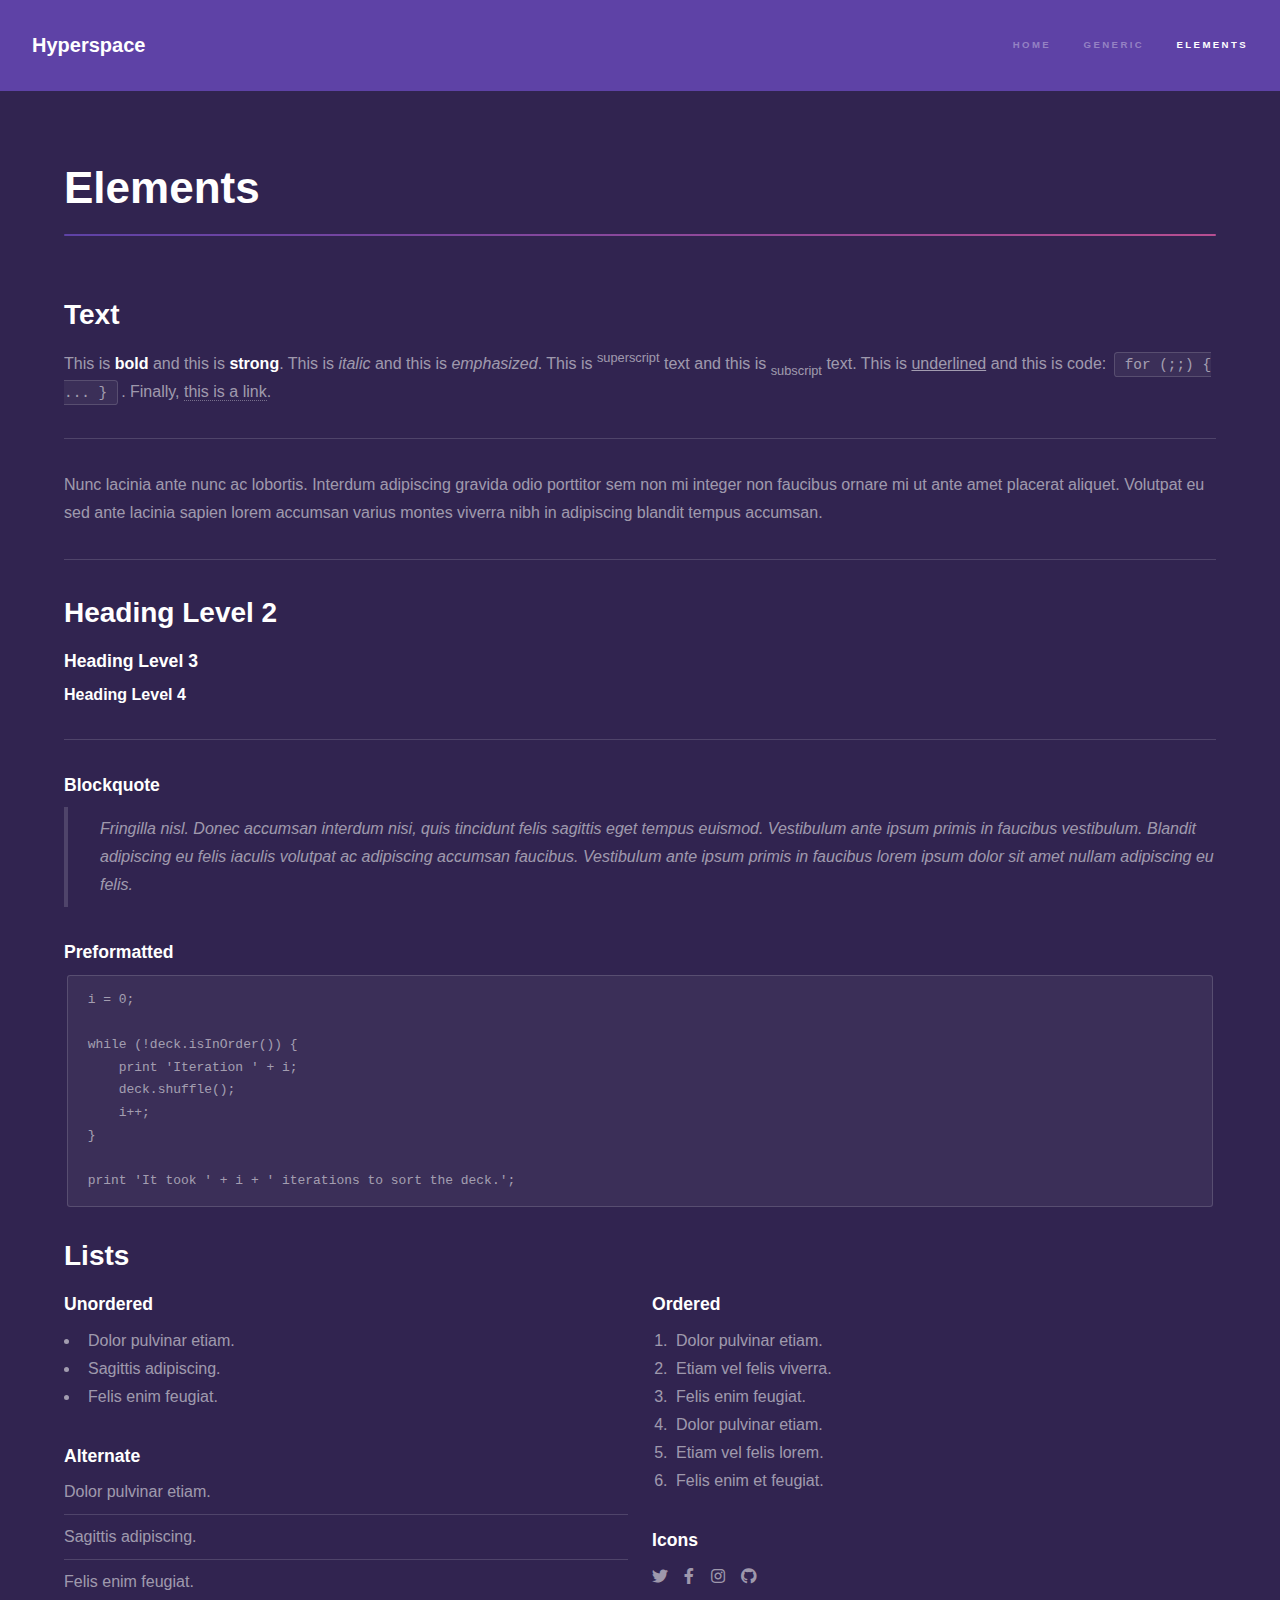
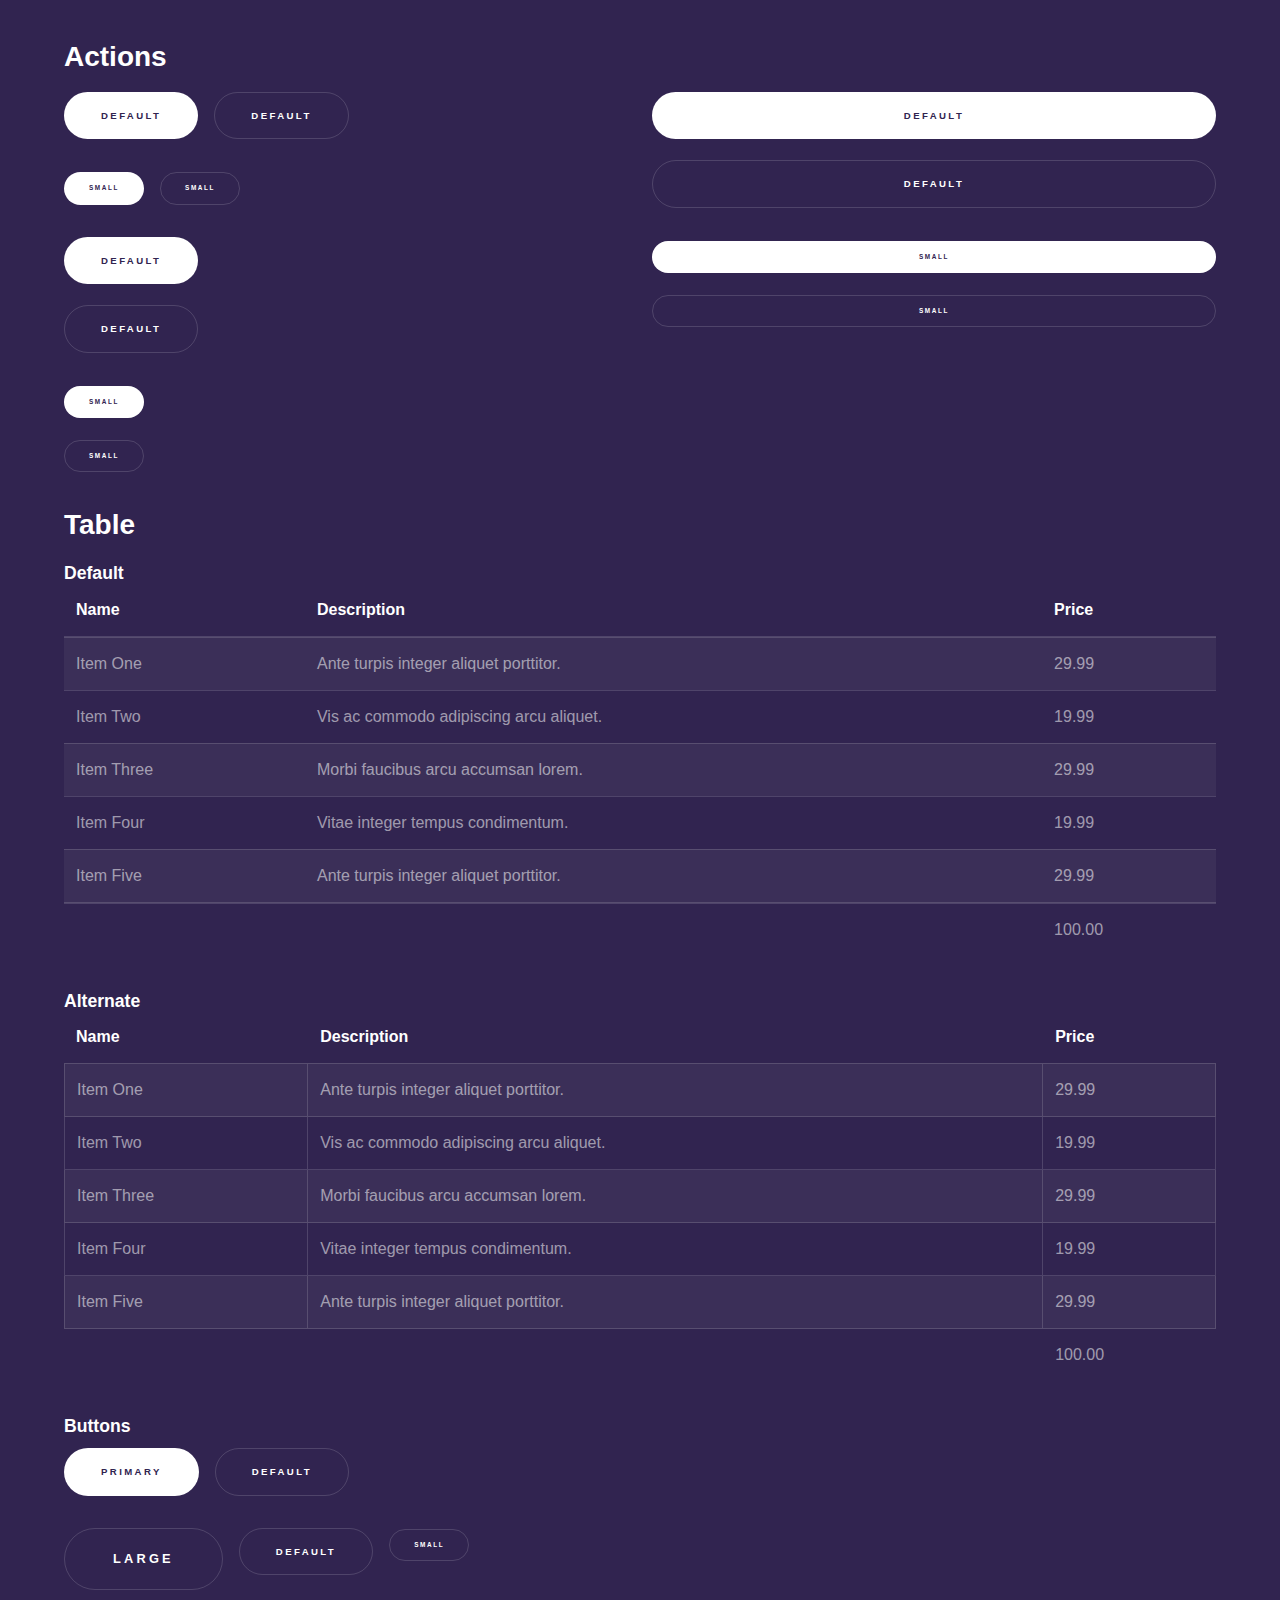
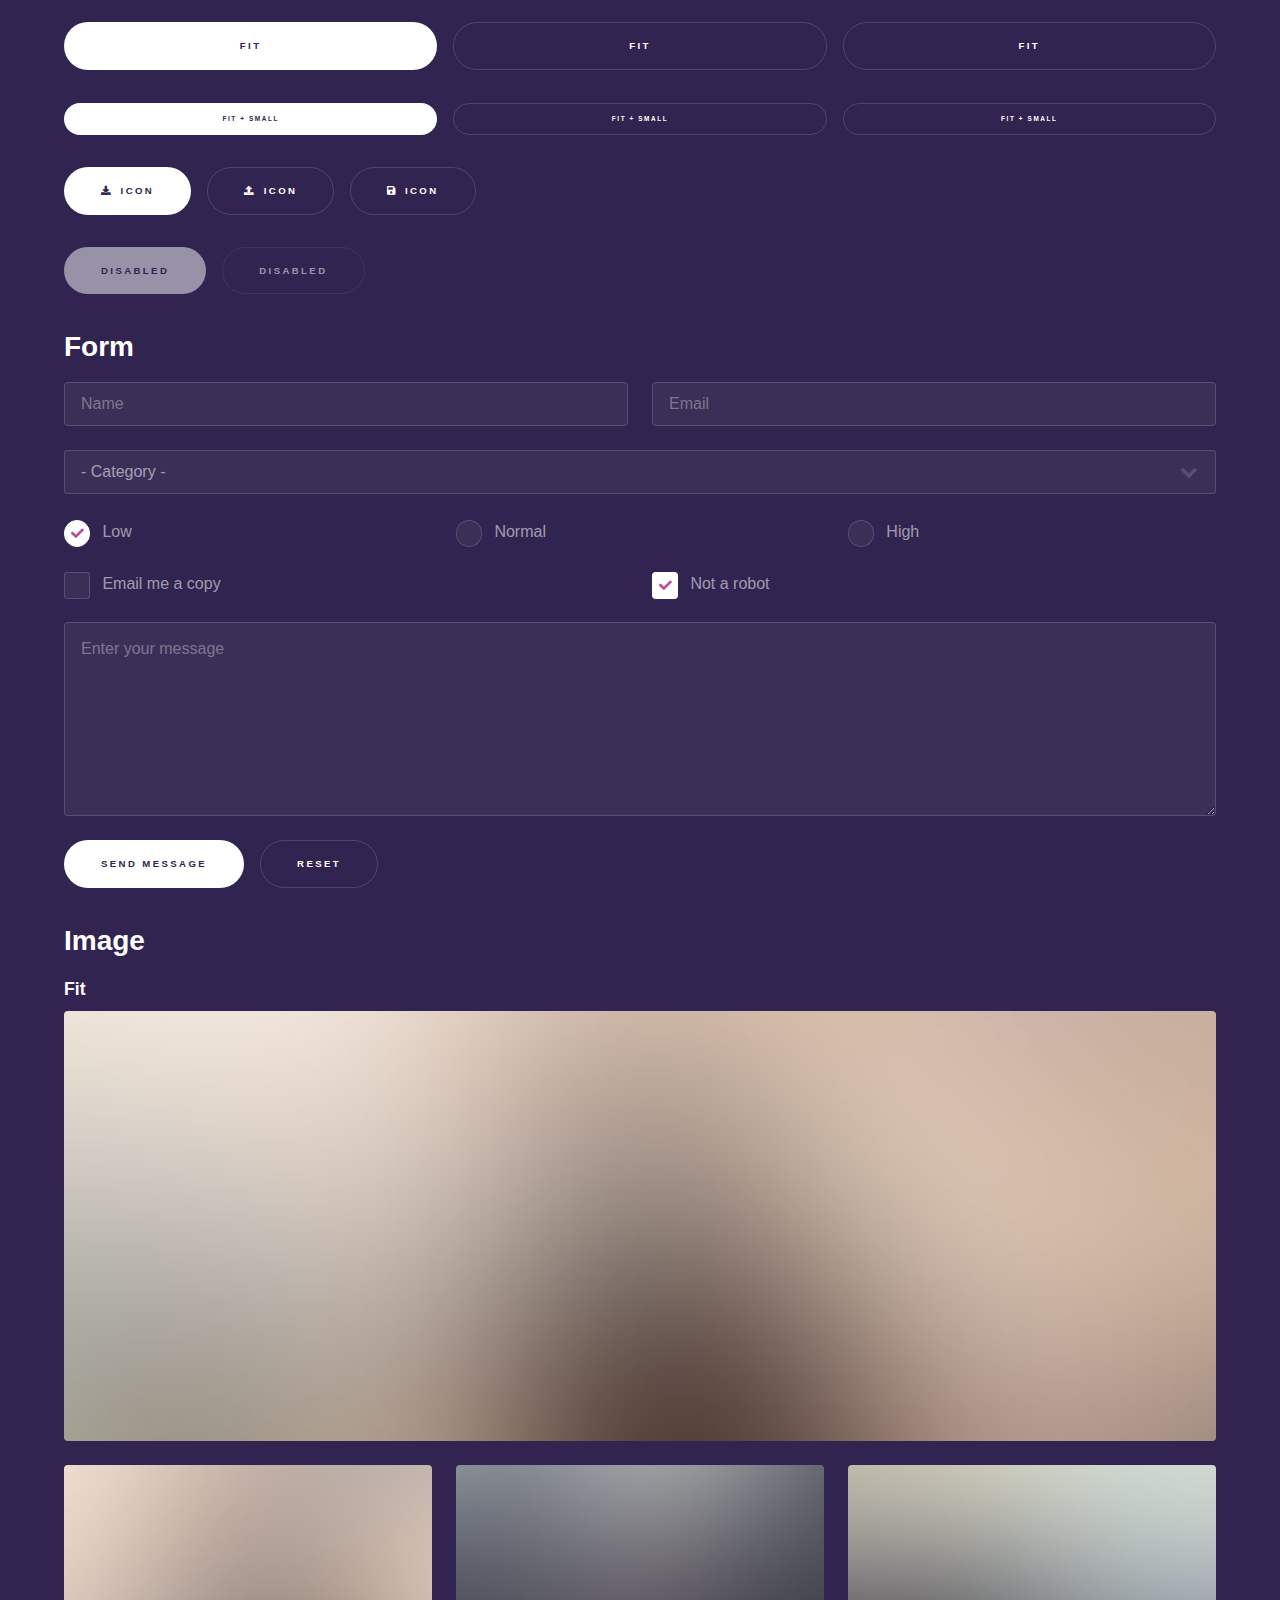
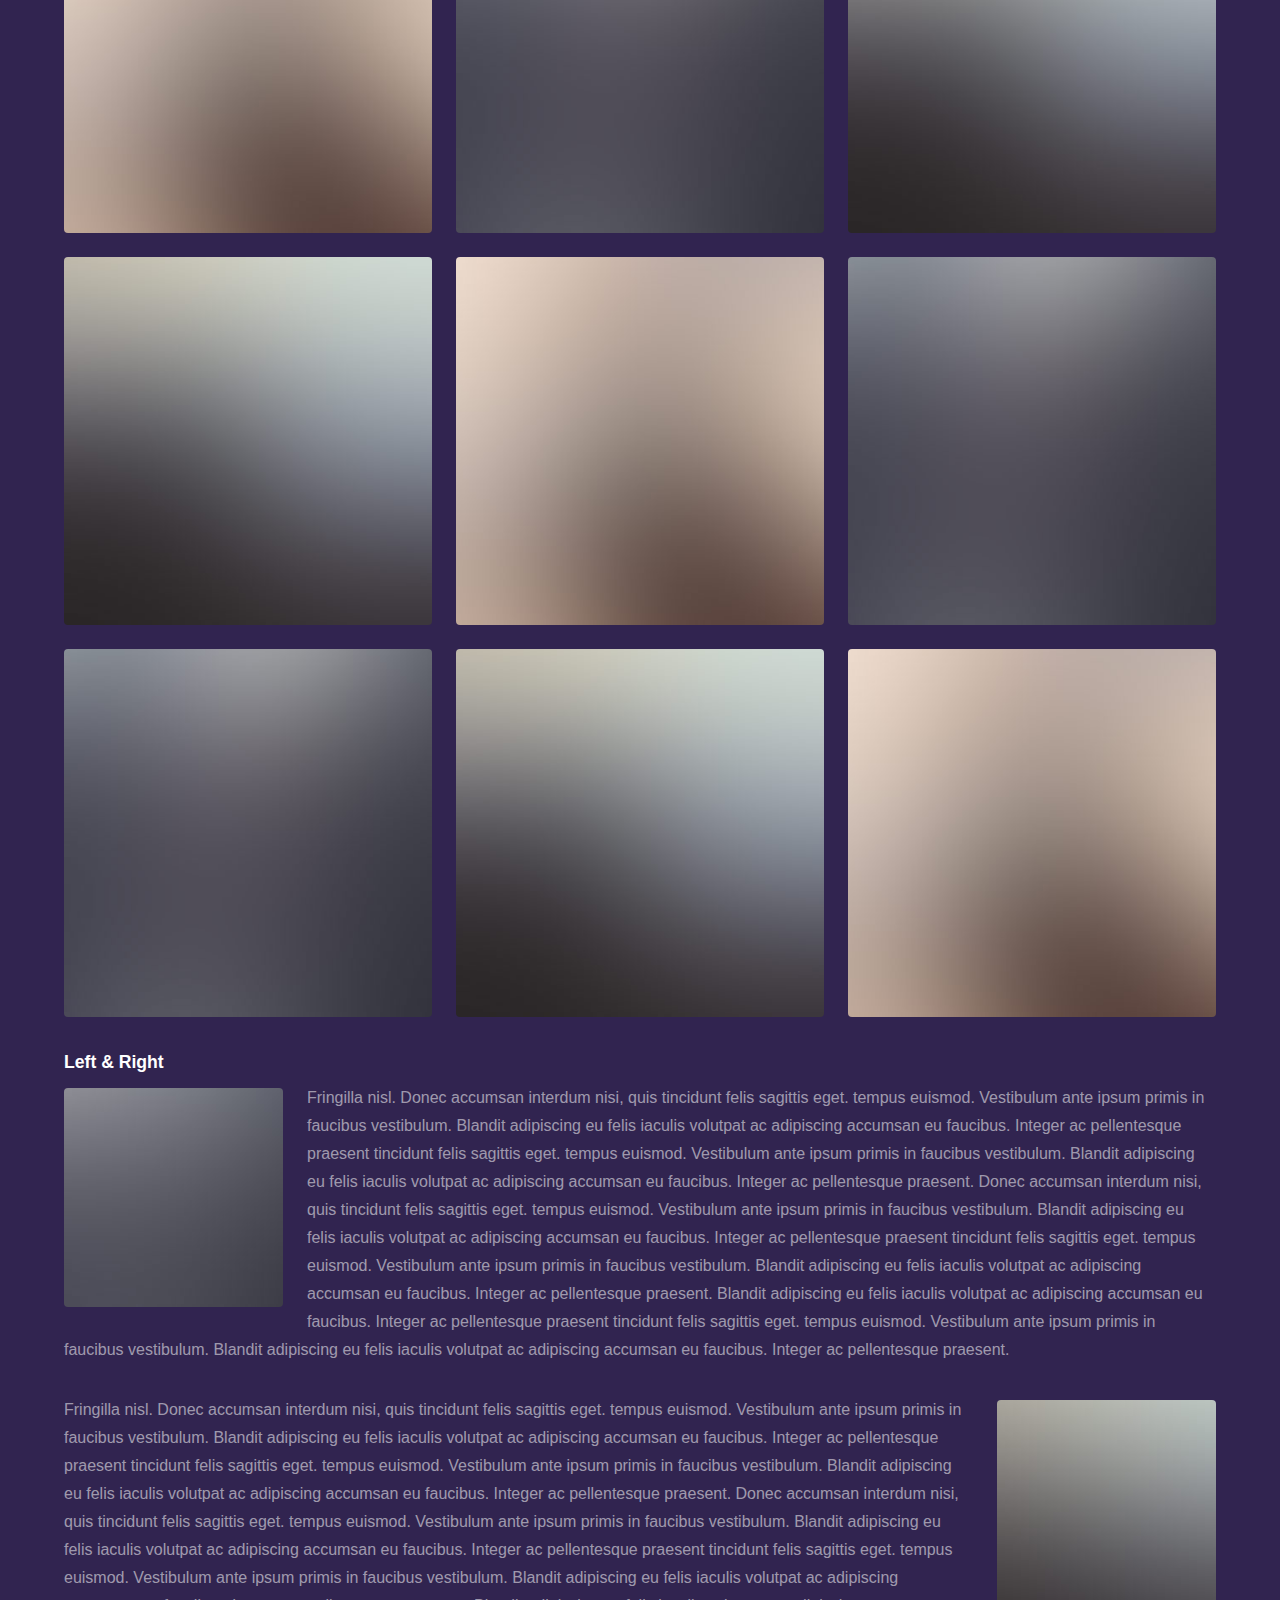
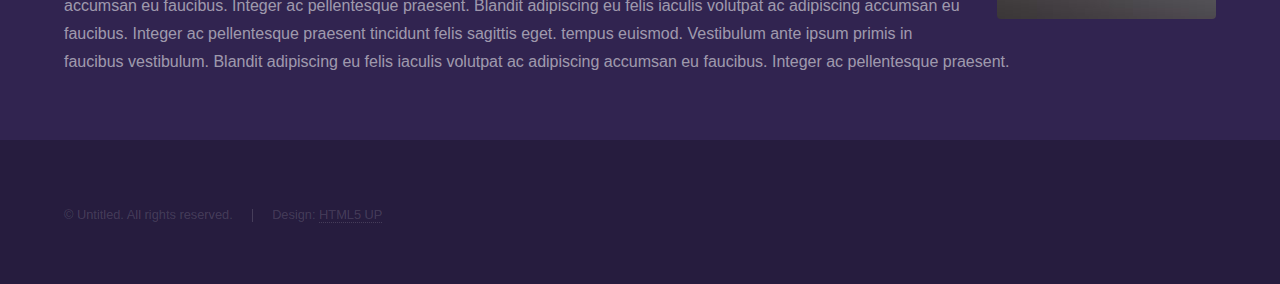
<file: elements.html>
<!DOCTYPE HTML>
<!--
	Hyperspace by HTML5 UP
	html5up.net | @ajlkn
	Free for personal and commercial use under the CCA 3.0 license (html5up.net/license)
-->
<html>
	<head>
		<title>Elements - Kevin Chen</title>
		<meta charset="utf-8" />
		<meta name="viewport" content="width=device-width, initial-scale=1, user-scalable=no" />
		<link rel="stylesheet" href="assets/css/main.css" />
		<noscript><link rel="stylesheet" href="assets/css/noscript.css" /></noscript>
	</head>
	<body class="is-preload">

		<!-- Header -->
			<header id="header">
				<a href="index.html" class="title">Hyperspace</a>
				<nav>
					<ul>
						<li><a href="index.html">Home</a></li>
						<li><a href="generic.html">Generic</a></li>
						<li><a href="elements.html"  class="active">Elements</a></li>
					</ul>
				</nav>
			</header>

		<!-- Wrapper -->
			<div id="wrapper">

				<!-- Main -->
					<section id="main" class="wrapper">
						<div class="inner">
							<h1 class="major">Elements</h1>

							<!-- Text -->
								<section>
									<h2>Text</h2>
									<p>This is <b>bold</b> and this is <strong>strong</strong>. This is <i>italic</i> and this is <em>emphasized</em>.
									This is <sup>superscript</sup> text and this is <sub>subscript</sub> text.
									This is <u>underlined</u> and this is code: <code>for (;;) { ... }</code>. Finally, <a href="#">this is a link</a>.</p>
									<hr />
									<p>Nunc lacinia ante nunc ac lobortis. Interdum adipiscing gravida odio porttitor sem non mi integer non faucibus ornare mi ut ante amet placerat aliquet. Volutpat eu sed ante lacinia sapien lorem accumsan varius montes viverra nibh in adipiscing blandit tempus accumsan.</p>
									<hr />
									<h2>Heading Level 2</h2>
									<h3>Heading Level 3</h3>
									<h4>Heading Level 4</h4>
									<hr />
									<h3>Blockquote</h3>
									<blockquote>Fringilla nisl. Donec accumsan interdum nisi, quis tincidunt felis sagittis eget tempus euismod. Vestibulum ante ipsum primis in faucibus vestibulum. Blandit adipiscing eu felis iaculis volutpat ac adipiscing accumsan faucibus. Vestibulum ante ipsum primis in faucibus lorem ipsum dolor sit amet nullam adipiscing eu felis.</blockquote>
									<h3>Preformatted</h3>
									<pre><code>i = 0;

while (!deck.isInOrder()) {
    print 'Iteration ' + i;
    deck.shuffle();
    i++;
}

print 'It took ' + i + ' iterations to sort the deck.';</code></pre>
								</section>

							<!-- Lists -->
								<section>
									<h2>Lists</h2>
									<div class="row">
										<div class="col-6 col-12-medium">
											<h3>Unordered</h3>
											<ul>
												<li>Dolor pulvinar etiam.</li>
												<li>Sagittis adipiscing.</li>
												<li>Felis enim feugiat.</li>
											</ul>
											<h3>Alternate</h3>
											<ul class="alt">
												<li>Dolor pulvinar etiam.</li>
												<li>Sagittis adipiscing.</li>
												<li>Felis enim feugiat.</li>
											</ul>
										</div>
										<div class="col-6 col-12-medium">
											<h3>Ordered</h3>
											<ol>
												<li>Dolor pulvinar etiam.</li>
												<li>Etiam vel felis viverra.</li>
												<li>Felis enim feugiat.</li>
												<li>Dolor pulvinar etiam.</li>
												<li>Etiam vel felis lorem.</li>
												<li>Felis enim et feugiat.</li>
											</ol>
											<h3>Icons</h3>
											<ul class="icons">
												<li><a href="#" class="icon brands fa-twitter"><span class="label">Twitter</span></a></li>
												<li><a href="#" class="icon brands fa-facebook-f"><span class="label">Facebook</span></a></li>
												<li><a href="#" class="icon brands fa-instagram"><span class="label">Instagram</span></a></li>
												<li><a href="#" class="icon brands fa-github"><span class="label">Github</span></a></li>
											</ul>
										</div>
									</div>
									<h2>Actions</h2>
									<div class="row">
										<div class="col-6 col-12-medium">
											<ul class="actions">
												<li><a href="#" class="button primary">Default</a></li>
												<li><a href="#" class="button">Default</a></li>
											</ul>
											<ul class="actions small">
												<li><a href="#" class="button primary small">Small</a></li>
												<li><a href="#" class="button small">Small</a></li>
											</ul>
											<ul class="actions stacked">
												<li><a href="#" class="button primary">Default</a></li>
												<li><a href="#" class="button">Default</a></li>
											</ul>
											<ul class="actions stacked">
												<li><a href="#" class="button primary small">Small</a></li>
												<li><a href="#" class="button small">Small</a></li>
											</ul>
										</div>
										<div class="col-6 col-12-medium">
											<ul class="actions stacked">
												<li><a href="#" class="button primary fit">Default</a></li>
												<li><a href="#" class="button fit">Default</a></li>
											</ul>
											<ul class="actions stacked">
												<li><a href="#" class="button primary small fit">Small</a></li>
												<li><a href="#" class="button small fit">Small</a></li>
											</ul>
										</div>
									</div>
								</section>

							<!-- Table -->
								<section>
									<h2>Table</h2>
									<h3>Default</h3>
									<div class="table-wrapper">
										<table>
											<thead>
												<tr>
													<th>Name</th>
													<th>Description</th>
													<th>Price</th>
												</tr>
											</thead>
											<tbody>
												<tr>
													<td>Item One</td>
													<td>Ante turpis integer aliquet porttitor.</td>
													<td>29.99</td>
												</tr>
												<tr>
													<td>Item Two</td>
													<td>Vis ac commodo adipiscing arcu aliquet.</td>
													<td>19.99</td>
												</tr>
												<tr>
													<td>Item Three</td>
													<td> Morbi faucibus arcu accumsan lorem.</td>
													<td>29.99</td>
												</tr>
												<tr>
													<td>Item Four</td>
													<td>Vitae integer tempus condimentum.</td>
													<td>19.99</td>
												</tr>
												<tr>
													<td>Item Five</td>
													<td>Ante turpis integer aliquet porttitor.</td>
													<td>29.99</td>
												</tr>
											</tbody>
											<tfoot>
												<tr>
													<td colspan="2"></td>
													<td>100.00</td>
												</tr>
											</tfoot>
										</table>
									</div>

									<h3>Alternate</h3>
									<div class="table-wrapper">
										<table class="alt">
											<thead>
												<tr>
													<th>Name</th>
													<th>Description</th>
													<th>Price</th>
												</tr>
											</thead>
											<tbody>
												<tr>
													<td>Item One</td>
													<td>Ante turpis integer aliquet porttitor.</td>
													<td>29.99</td>
												</tr>
												<tr>
													<td>Item Two</td>
													<td>Vis ac commodo adipiscing arcu aliquet.</td>
													<td>19.99</td>
												</tr>
												<tr>
													<td>Item Three</td>
													<td> Morbi faucibus arcu accumsan lorem.</td>
													<td>29.99</td>
												</tr>
												<tr>
													<td>Item Four</td>
													<td>Vitae integer tempus condimentum.</td>
													<td>19.99</td>
												</tr>
												<tr>
													<td>Item Five</td>
													<td>Ante turpis integer aliquet porttitor.</td>
													<td>29.99</td>
												</tr>
											</tbody>
											<tfoot>
												<tr>
													<td colspan="2"></td>
													<td>100.00</td>
												</tr>
											</tfoot>
										</table>
									</div>
								</section>

							<!-- Buttons -->
								<section>
									<h3>Buttons</h3>
									<ul class="actions">
										<li><a href="#" class="button primary">Primary</a></li>
										<li><a href="#" class="button">Default</a></li>
									</ul>
									<ul class="actions">
										<li><a href="#" class="button large">Large</a></li>
										<li><a href="#" class="button">Default</a></li>
										<li><a href="#" class="button small">Small</a></li>
									</ul>
									<ul class="actions fit">
										<li><a href="#" class="button primary fit">Fit</a></li>
										<li><a href="#" class="button fit">Fit</a></li>
										<li><a href="#" class="button fit">Fit</a></li>
									</ul>
									<ul class="actions fit small">
										<li><a href="#" class="button primary fit small">Fit + Small</a></li>
										<li><a href="#" class="button fit small">Fit + Small</a></li>
										<li><a href="#" class="button fit small">Fit + Small</a></li>
									</ul>
									<ul class="actions">
										<li><a href="#" class="button primary icon solid fa-download">Icon</a></li>
										<li><a href="#" class="button icon solid fa-upload">Icon</a></li>
										<li><a href="#" class="button icon solid fa-save">Icon</a></li>
									</ul>
									<ul class="actions">
										<li><span class="button primary disabled">Disabled</span></li>
										<li><span class="button disabled">Disabled</span></li>
									</ul>
								</section>

							<!-- Form -->
								<section>
									<h2>Form</h2>
									<form method="post" action="#">
										<div class="row gtr-uniform">
											<div class="col-6 col-12-xsmall">
												<input type="text" name="demo-name" id="demo-name" value="" placeholder="Name" />
											</div>
											<div class="col-6 col-12-xsmall">
												<input type="email" name="demo-email" id="demo-email" value="" placeholder="Email" />
											</div>
											<div class="col-12">
												<select name="demo-category" id="demo-category">
													<option value="">- Category -</option>
													<option value="1">Manufacturing</option>
													<option value="1">Shipping</option>
													<option value="1">Administration</option>
													<option value="1">Human Resources</option>
												</select>
											</div>
											<div class="col-4 col-12-small">
												<input type="radio" id="demo-priority-low" name="demo-priority" checked>
												<label for="demo-priority-low">Low</label>
											</div>
											<div class="col-4 col-12-small">
												<input type="radio" id="demo-priority-normal" name="demo-priority">
												<label for="demo-priority-normal">Normal</label>
											</div>
											<div class="col-4 col-12-small">
												<input type="radio" id="demo-priority-high" name="demo-priority">
												<label for="demo-priority-high">High</label>
											</div>
											<div class="col-6 col-12-small">
												<input type="checkbox" id="demo-copy" name="demo-copy">
												<label for="demo-copy">Email me a copy</label>
											</div>
											<div class="col-6 col-12-small">
												<input type="checkbox" id="demo-human" name="demo-human" checked>
												<label for="demo-human">Not a robot</label>
											</div>
											<div class="col-12">
												<textarea name="demo-message" id="demo-message" placeholder="Enter your message" rows="6"></textarea>
											</div>
											<div class="col-12">
												<ul class="actions">
													<li><input type="submit" value="Send Message" class="primary" /></li>
													<li><input type="reset" value="Reset" /></li>
												</ul>
											</div>
										</div>
									</form>
								</section>

							<!-- Image -->
								<section>
									<h2>Image</h2>
									<h3>Fit</h3>
									<div class="box alt">
										<div class="row gtr-uniform">
											<div class="col-12"><span class="image fit"><img src="images/pic04.jpg" alt="" /></span></div>
											<div class="col-4"><span class="image fit"><img src="images/pic01.jpg" alt="" /></span></div>
											<div class="col-4"><span class="image fit"><img src="images/pic02.jpg" alt="" /></span></div>
											<div class="col-4"><span class="image fit"><img src="images/pic03.jpg" alt="" /></span></div>
											<div class="col-4"><span class="image fit"><img src="images/pic03.jpg" alt="" /></span></div>
											<div class="col-4"><span class="image fit"><img src="images/pic01.jpg" alt="" /></span></div>
											<div class="col-4"><span class="image fit"><img src="images/pic02.jpg" alt="" /></span></div>
											<div class="col-4"><span class="image fit"><img src="images/pic02.jpg" alt="" /></span></div>
											<div class="col-4"><span class="image fit"><img src="images/pic03.jpg" alt="" /></span></div>
											<div class="col-4"><span class="image fit"><img src="images/pic01.jpg" alt="" /></span></div>
										</div>
									</div>
									<h3>Left &amp; Right</h3>
									<p><span class="image left"><img src="images/pic05.jpg" alt="" /></span>Fringilla nisl. Donec accumsan interdum nisi, quis tincidunt felis sagittis eget. tempus euismod. Vestibulum ante ipsum primis in faucibus vestibulum. Blandit adipiscing eu felis iaculis volutpat ac adipiscing accumsan eu faucibus. Integer ac pellentesque praesent tincidunt felis sagittis eget. tempus euismod. Vestibulum ante ipsum primis in faucibus vestibulum. Blandit adipiscing eu felis iaculis volutpat ac adipiscing accumsan eu faucibus. Integer ac pellentesque praesent. Donec accumsan interdum nisi, quis tincidunt felis sagittis eget. tempus euismod. Vestibulum ante ipsum primis in faucibus vestibulum. Blandit adipiscing eu felis iaculis volutpat ac adipiscing accumsan eu faucibus. Integer ac pellentesque praesent tincidunt felis sagittis eget. tempus euismod. Vestibulum ante ipsum primis in faucibus vestibulum. Blandit adipiscing eu felis iaculis volutpat ac adipiscing accumsan eu faucibus. Integer ac pellentesque praesent. Blandit adipiscing eu felis iaculis volutpat ac adipiscing accumsan eu faucibus. Integer ac pellentesque praesent tincidunt felis sagittis eget. tempus euismod. Vestibulum ante ipsum primis in faucibus vestibulum. Blandit adipiscing eu felis iaculis volutpat ac adipiscing accumsan eu faucibus. Integer ac pellentesque praesent.</p>
									<p><span class="image right"><img src="images/pic06.jpg" alt="" /></span>Fringilla nisl. Donec accumsan interdum nisi, quis tincidunt felis sagittis eget. tempus euismod. Vestibulum ante ipsum primis in faucibus vestibulum. Blandit adipiscing eu felis iaculis volutpat ac adipiscing accumsan eu faucibus. Integer ac pellentesque praesent tincidunt felis sagittis eget. tempus euismod. Vestibulum ante ipsum primis in faucibus vestibulum. Blandit adipiscing eu felis iaculis volutpat ac adipiscing accumsan eu faucibus. Integer ac pellentesque praesent. Donec accumsan interdum nisi, quis tincidunt felis sagittis eget. tempus euismod. Vestibulum ante ipsum primis in faucibus vestibulum. Blandit adipiscing eu felis iaculis volutpat ac adipiscing accumsan eu faucibus. Integer ac pellentesque praesent tincidunt felis sagittis eget. tempus euismod. Vestibulum ante ipsum primis in faucibus vestibulum. Blandit adipiscing eu felis iaculis volutpat ac adipiscing accumsan eu faucibus. Integer ac pellentesque praesent. Blandit adipiscing eu felis iaculis volutpat ac adipiscing accumsan eu faucibus. Integer ac pellentesque praesent tincidunt felis sagittis eget. tempus euismod. Vestibulum ante ipsum primis in faucibus vestibulum. Blandit adipiscing eu felis iaculis volutpat ac adipiscing accumsan eu faucibus. Integer ac pellentesque praesent.</p>
								</section>

						</div>
					</section>

			</div>

		<!-- Footer -->
			<footer id="footer" class="wrapper alt">
				<div class="inner">
					<ul class="menu">
						<li>&copy; Untitled. All rights reserved.</li><li>Design: <a href="http://html5up.net">HTML5 UP</a></li>
					</ul>
				</div>
			</footer>

		<!-- Scripts -->
			<script src="assets/js/jquery.min.js"></script>
			<script src="assets/js/jquery.scrollex.min.js"></script>
			<script src="assets/js/jquery.scrolly.min.js"></script>
			<script src="assets/js/browser.min.js"></script>
			<script src="assets/js/breakpoints.min.js"></script>
			<script src="assets/js/util.js"></script>
			<script src="assets/js/main.js"></script>

	</body>
</html>
</file>
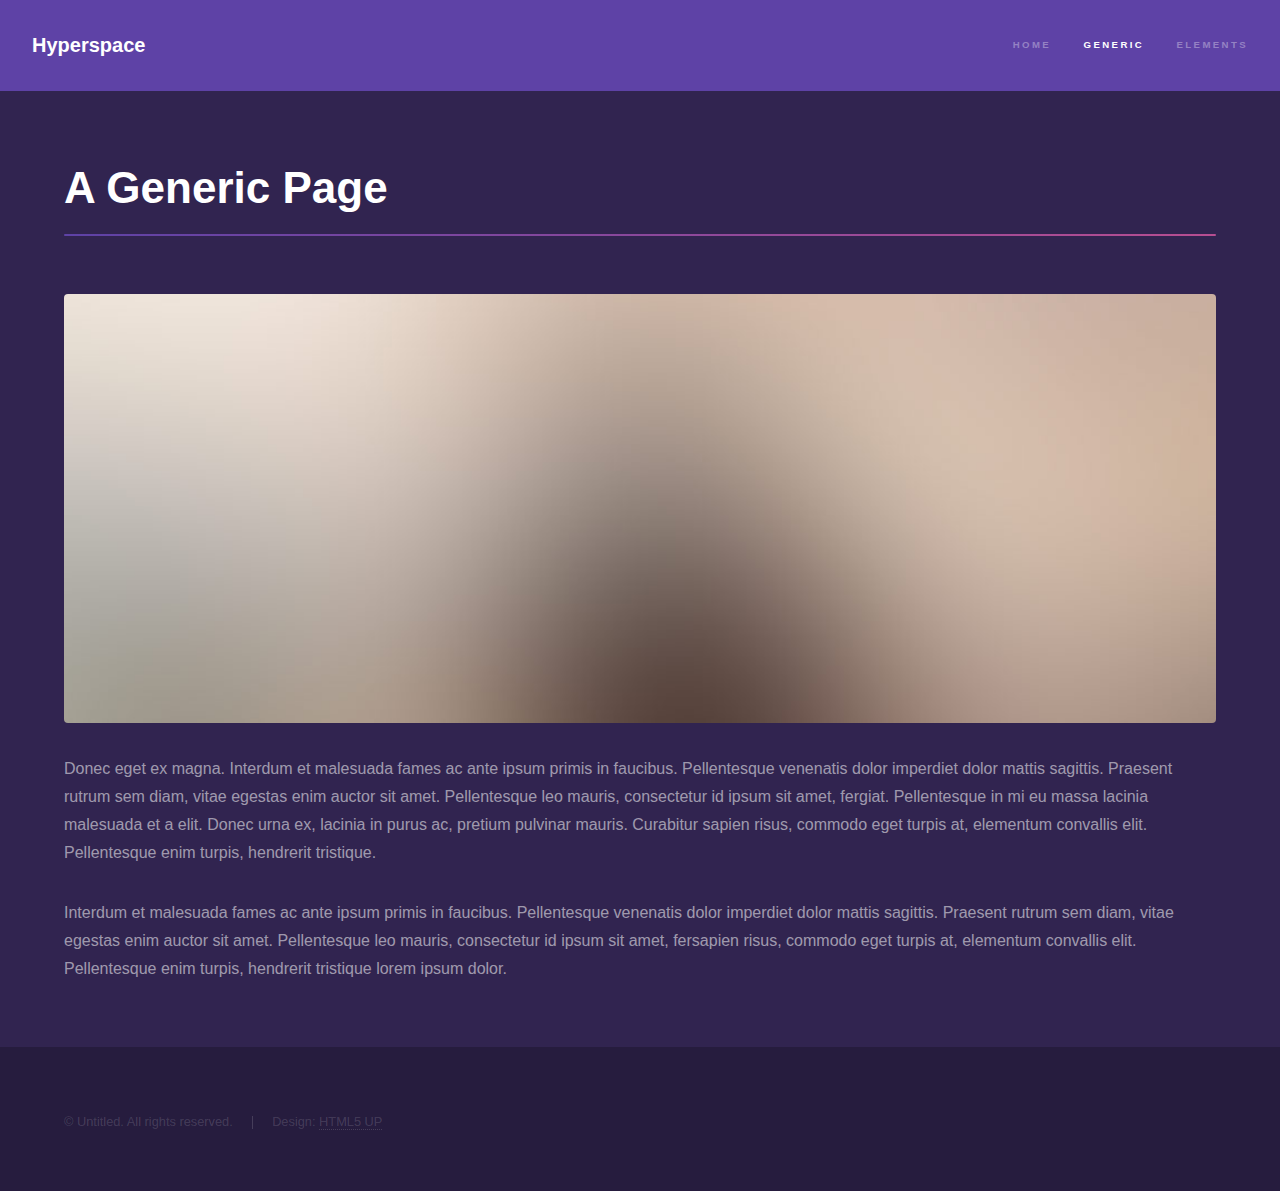
<file: generic.html>
<!DOCTYPE HTML>
<!--
	Hyperspace by HTML5 UP
	html5up.net | @ajlkn
	Free for personal and commercial use under the CCA 3.0 license (html5up.net/license)
-->
<html>
	<head>
		<title>Generic - Kevin Chen</title>
		<meta charset="utf-8" />
		<meta name="viewport" content="width=device-width, initial-scale=1, user-scalable=no" />
		<link rel="stylesheet" href="assets/css/main.css" />
		<noscript><link rel="stylesheet" href="assets/css/noscript.css" /></noscript>
	</head>
	<body class="is-preload">

		<!-- Header -->
			<header id="header">
				<a href="index.html" class="title">Hyperspace</a>
				<nav>
					<ul>
						<li><a href="index.html">Home</a></li>
						<li><a href="generic.html" class="active">Generic</a></li>
						<li><a href="elements.html">Elements</a></li>
					</ul>
				</nav>
			</header>

		<!-- Wrapper -->
			<div id="wrapper">

				<!-- Main -->
					<section id="main" class="wrapper">
						<div class="inner">
							<h1 class="major">A Generic Page</h1>
							<span class="image fit"><img src="images/pic04.jpg" alt="" /></span>
							<p>Donec eget ex magna. Interdum et malesuada fames ac ante ipsum primis in faucibus. Pellentesque venenatis dolor imperdiet dolor mattis sagittis. Praesent rutrum sem diam, vitae egestas enim auctor sit amet. Pellentesque leo mauris, consectetur id ipsum sit amet, fergiat. Pellentesque in mi eu massa lacinia malesuada et a elit. Donec urna ex, lacinia in purus ac, pretium pulvinar mauris. Curabitur sapien risus, commodo eget turpis at, elementum convallis elit. Pellentesque enim turpis, hendrerit tristique.</p>
							<p>Interdum et malesuada fames ac ante ipsum primis in faucibus. Pellentesque venenatis dolor imperdiet dolor mattis sagittis. Praesent rutrum sem diam, vitae egestas enim auctor sit amet. Pellentesque leo mauris, consectetur id ipsum sit amet, fersapien risus, commodo eget turpis at, elementum convallis elit. Pellentesque enim turpis, hendrerit tristique lorem ipsum dolor.</p>
						</div>
					</section>

			</div>

		<!-- Footer -->
			<footer id="footer" class="wrapper alt">
				<div class="inner">
					<ul class="menu">
						<li>&copy; Untitled. All rights reserved.</li><li>Design: <a href="http://html5up.net">HTML5 UP</a></li>
					</ul>
				</div>
			</footer>

		<!-- Scripts -->
			<script src="assets/js/jquery.min.js"></script>
			<script src="assets/js/jquery.scrollex.min.js"></script>
			<script src="assets/js/jquery.scrolly.min.js"></script>
			<script src="assets/js/browser.min.js"></script>
			<script src="assets/js/breakpoints.min.js"></script>
			<script src="assets/js/util.js"></script>
			<script src="assets/js/main.js"></script>

	</body>
</html>
</file>
<file: assets/css/noscript.css>
/*
	Hyperspace by HTML5 UP
	html5up.net | @ajlkn
	Free for personal and commercial use under the CCA 3.0 license (html5up.net/license)
*/

/* Spotlights */

	.spotlights > section > .image:before {
		opacity: 0 !important;
	}

	.spotlights > section > .content > .inner {
		-moz-transform: none !important;
		-webkit-transform: none !important;
		-ms-transform: none !important;
		transform: none !important;
		opacity: 1 !important;
	}

/* Wrapper */

	.wrapper > .inner {
		opacity: 1 !important;
		-moz-transform: none !important;
		-webkit-transform: none !important;
		-ms-transform: none !important;
		transform: none !important;
	}

/* Sidebar */

	#sidebar > .inner {
		opacity: 1 !important;
	}

	#sidebar nav > ul > li {
		-moz-transform: none !important;
		-webkit-transform: none !important;
		-ms-transform: none !important;
		transform: none !important;
		opacity: 1 !important;
	}
</file>
<file: assets/css/main.css>
@import url(fontawesome-all.min.css);

/*
	Hyperspace by HTML5 UP
	html5up.net | @ajlkn
	Free for personal and commercial use under the CCA 3.0 license (html5up.net/license)
*/

html, body, div, span, applet, object,
iframe, h1, h2, h3, h4, h5, h6, p, blockquote,
pre, a, abbr, acronym, address, big, cite,
code, del, dfn, em, img, ins, kbd, q, s, samp,
small, strike, strong, sub, sup, tt, var, b,
u, i, center, dl, dt, dd, ol, ul, li, fieldset,
form, label, legend, table, caption, tbody,
tfoot, thead, tr, th, td, article, aside,
canvas, details, embed, figure, figcaption,
footer, header, hgroup, menu, nav, output, ruby,
section, summary, time, mark, audio, video {
	margin: 0;
	padding: 0;
	border: 0;
	font-size: 100%;
	font: inherit;
	vertical-align: baseline;}

article, aside, details, figcaption, figure,
footer, header, hgroup, menu, nav, section {
	display: block;}

body {
	line-height: 1;
}

ol, ul {
	list-style: none;
}

blockquote, q {
	quotes: none;
}

	blockquote:before, blockquote:after, q:before, q:after {
		content: '';
		content: none;
	}

table {
	border-collapse: collapse;
	border-spacing: 0;
}

body {
	-webkit-text-size-adjust: none;
}

mark {
	background-color: transparent;
	color: inherit;
}

input::-moz-focus-inner {
	border: 0;
	padding: 0;
}

input, select, textarea {
	-moz-appearance: none;
	-webkit-appearance: none;
	-ms-appearance: none;
	appearance: none;
}

/* Basic */

	@-ms-viewport {
		width: device-width;
	}

	body {
		-ms-overflow-style: scrollbar;
	}

	@media screen and (max-width: 480px) {

		html, body {
			min-width: 320px;
		}

	}

	html {
		box-sizing: border-box;
	}

	*, *:before, *:after {
		box-sizing: inherit;
	}

	body {
		background: #312450;
	}

		body.is-preload *, body.is-preload *:before, body.is-preload *:after {
			-moz-animation: none !important;
			-webkit-animation: none !important;
			-ms-animation: none !important;
			animation: none !important;
			-moz-transition: none !important;
			-webkit-transition: none !important;
			-ms-transition: none !important;
			transition: none !important;
		}

/* Type */

	body, input, select, textarea {
		color: rgba(255, 255, 255, 0.55);
		font-family: Arial, Helvetica, sans-serif;
		font-size: 16.5pt;
		font-weight: normal;
		line-height: 1.75;
	}

		@media screen and (max-width: 1680px) {

			body, input, select, textarea {
				font-size: 13pt;
			}

		}

		@media screen and (max-width: 1280px) {

			body, input, select, textarea {
				font-size: 12pt;
			}

		}

		@media screen and (max-width: 360px) {

			body, input, select, textarea {
				font-size: 11pt;
			}

		}

	a {
		-moz-transition: color 0.2s ease, border-bottom-color 0.2s ease;
		-webkit-transition: color 0.2s ease, border-bottom-color 0.2s ease;
		-ms-transition: color 0.2s ease, border-bottom-color 0.2s ease;
		transition: color 0.2s ease, border-bottom-color 0.2s ease;
		border-bottom: dotted 1px rgba(255, 255, 255, 0.35);
		color: inherit;
		text-decoration: none;
	}

		a:hover {
			border-bottom-color: transparent;
			color: #ffffff;
		}

	strong, b {
		color: #ffffff;
		font-weight: bold;
	}

	em, i {
		font-style: italic;
	}

	p {
		margin: 0 0 2em 0;
	}

	h1, h2, h3, h4, h5, h6 {
		color: #ffffff;
		font-weight: bold;
		line-height: 1.5;
		margin: 0 0 0.5em 0;
	}

		h1 a, h2 a, h3 a, h4 a, h5 a, h6 a {
			color: inherit;
			text-decoration: none;
		}

	h1 {
		font-size: 2.75em;
	}

		h1.major {
			margin: 0 0 1.3em 0;
			position: relative;
			padding-bottom: 0.35em;
		}

			h1.major:after {
				background-image: -moz-linear-gradient(to right, #5e42a6, #b74e91);
				background-image: -webkit-linear-gradient(to right, #5e42a6, #b74e91);
				background-image: -ms-linear-gradient(to right, #5e42a6, #b74e91);
				background-image: linear-gradient(to right, #5e42a6, #b74e91);
				-moz-transition: max-width 0.2s ease;
				-webkit-transition: max-width 0.2s ease;
				-ms-transition: max-width 0.2s ease;
				transition: max-width 0.2s ease;
				border-radius: 0.2em;
				bottom: 0;
				content: '';
				height: 0.05em;
				position: absolute;
				right: 0;
				width: 100%;
			}

	h2 {
		font-size: 1.75em;
	}

	h3 {
		font-size: 1.1em;
	}

	h4 {
		font-size: 1em;
	}

	h5 {
		font-size: 0.8em;
	}

	h6 {
		font-size: 0.6em;
	}

	@media screen and (max-width: 736px) {

		h1 {
			font-size: 2em;
		}

		h2 {
			font-size: 1.25em;
		}

		h3 {
			font-size: 1em;
		}

		h4 {
			font-size: 0.8em;
		}

		h5 {
			font-size: 0.6em;
		}

		h6 {
			font-size: 0.6em;
		}

	}

	sub {
		font-size: 0.8em;
		position: relative;
		top: 0.5em;
	}

	sup {
		font-size: 0.8em;
		position: relative;
		top: -0.5em;
	}

	blockquote {
		border-left: solid 4px rgba(255, 255, 255, 0.15);
		font-style: italic;
		margin: 0 0 2em 0;
		padding: 0.5em 0 0.5em 2em;
	}

	code {
		background: rgba(255, 255, 255, 0.05);
		border-radius: 0.25em;
		border: solid 1px rgba(255, 255, 255, 0.15);
		font-family: "Courier New", monospace;
		font-size: 0.9em;
		margin: 0 0.25em;
		padding: 0.25em 0.65em;
	}

	pre {
		-webkit-overflow-scrolling: touch;
		font-family: "Courier New", monospace;
		font-size: 0.9em;
		margin: 0 0 2em 0;
	}

		pre code {
			display: block;
			line-height: 1.75em;
			padding: 1em 1.5em;
			overflow-x: auto;
		}

	hr {
		border: 0;
		border-bottom: solid 1px rgba(255, 255, 255, 0.15);
		margin: 2em 0;
	}

		hr.major {
			margin: 3em 0;
		}

	.align-left {
		text-align: left;
	}

	.align-center {
		text-align: center;
	}

	.align-right {
		text-align: right;
	}

/* Row */

	.row {
		display: flex;
		flex-wrap: wrap;
		box-sizing: border-box;
		align-items: stretch;
	}

		.row > * {
			box-sizing: border-box;
		}

		.row.gtr-uniform > * > :last-child {
			margin-bottom: 0;
		}

		.row.aln-left {
			justify-content: flex-start;
		}

		.row.aln-center {
			justify-content: center;
		}

		.row.aln-right {
			justify-content: flex-end;
		}

		.row.aln-top {
			align-items: flex-start;
		}

		.row.aln-middle {
			align-items: center;
		}

		.row.aln-bottom {
			align-items: flex-end;
		}

		.row > .imp {
			order: -1;
		}

		.row > .col-1 {
			width: 8.33333%;
		}

		.row > .off-1 {
			margin-left: 8.33333%;
		}

		.row > .col-2 {
			width: 16.66667%;
		}

		.row > .off-2 {
			margin-left: 16.66667%;
		}

		.row > .col-3 {
			width: 25%;
		}

		.row > .off-3 {
			margin-left: 25%;
		}

		.row > .col-4 {
			width: 33.33333%;
		}

		.row > .off-4 {
			margin-left: 33.33333%;
		}

		.row > .col-5 {
			width: 41.66667%;
		}

		.row > .off-5 {
			margin-left: 41.66667%;
		}

		.row > .col-6 {
			width: 50%;
		}

		.row > .off-6 {
			margin-left: 50%;
		}

		.row > .col-7 {
			width: 58.33333%;
		}

		.row > .off-7 {
			margin-left: 58.33333%;
		}

		.row > .col-8 {
			width: 66.66667%;
		}

		.row > .off-8 {
			margin-left: 66.66667%;
		}

		.row > .col-9 {
			width: 75%;
		}

		.row > .off-9 {
			margin-left: 75%;
		}

		.row > .col-10 {
			width: 83.33333%;
		}

		.row > .off-10 {
			margin-left: 83.33333%;
		}

		.row > .col-11 {
			width: 91.66667%;
		}

		.row > .off-11 {
			margin-left: 91.66667%;
		}

		.row > .col-12 {
			width: 100%;
		}

		.row > .off-12 {
			margin-left: 100%;
		}

		.row.gtr-0 {
			margin-top: 0;
			margin-left: 0em;
		}

			.row.gtr-0 > * {
				padding: 0 0 0 0em;
			}

			.row.gtr-0.gtr-uniform {
				margin-top: 0em;
			}

				.row.gtr-0.gtr-uniform > * {
					padding-top: 0em;
				}

		.row.gtr-25 {
			margin-top: 0;
			margin-left: -0.375em;
		}

			.row.gtr-25 > * {
				padding: 0 0 0 0.375em;
			}

			.row.gtr-25.gtr-uniform {
				margin-top: -0.375em;
			}

				.row.gtr-25.gtr-uniform > * {
					padding-top: 0.375em;
				}

		.row.gtr-50 {
			margin-top: 0;
			margin-left: -0.75em;
		}

			.row.gtr-50 > * {
				padding: 0 0 0 0.75em;
			}

			.row.gtr-50.gtr-uniform {
				margin-top: -0.75em;
			}

				.row.gtr-50.gtr-uniform > * {
					padding-top: 0.75em;
				}

		.row {
			margin-top: 0;
			margin-left: -1.5em;
		}

			.row > * {
				padding: 0 0 0 1.5em;
			}

			.row.gtr-uniform {
				margin-top: -1.5em;
			}

				.row.gtr-uniform > * {
					padding-top: 1.5em;
				}

		.row.gtr-150 {
			margin-top: 0;
			margin-left: -2.25em;
		}

			.row.gtr-150 > * {
				padding: 0 0 0 2.25em;
			}

			.row.gtr-150.gtr-uniform {
				margin-top: -2.25em;
			}

				.row.gtr-150.gtr-uniform > * {
					padding-top: 2.25em;
				}

		.row.gtr-200 {
			margin-top: 0;
			margin-left: -3em;
		}

			.row.gtr-200 > * {
				padding: 0 0 0 3em;
			}

			.row.gtr-200.gtr-uniform {
				margin-top: -3em;
			}

				.row.gtr-200.gtr-uniform > * {
					padding-top: 3em;
				}

		@media screen and (max-width: 1680px) {

			.row {
				display: flex;
				flex-wrap: wrap;
				box-sizing: border-box;
				align-items: stretch;
			}

				.row > * {
					box-sizing: border-box;
				}

				.row.gtr-uniform > * > :last-child {
					margin-bottom: 0;
				}

				.row.aln-left {
					justify-content: flex-start;
				}

				.row.aln-center {
					justify-content: center;
				}

				.row.aln-right {
					justify-content: flex-end;
				}

				.row.aln-top {
					align-items: flex-start;
				}

				.row.aln-middle {
					align-items: center;
				}

				.row.aln-bottom {
					align-items: flex-end;
				}

				.row > .imp-xlarge {
					order: -1;
				}

				.row > .col-1-xlarge {
					width: 8.33333%;
				}

				.row > .off-1-xlarge {
					margin-left: 8.33333%;
				}

				.row > .col-2-xlarge {
					width: 16.66667%;
				}

				.row > .off-2-xlarge {
					margin-left: 16.66667%;
				}

				.row > .col-3-xlarge {
					width: 25%;
				}

				.row > .off-3-xlarge {
					margin-left: 25%;
				}

				.row > .col-4-xlarge {
					width: 33.33333%;
				}

				.row > .off-4-xlarge {
					margin-left: 33.33333%;
				}

				.row > .col-5-xlarge {
					width: 41.66667%;
				}

				.row > .off-5-xlarge {
					margin-left: 41.66667%;
				}

				.row > .col-6-xlarge {
					width: 50%;
				}

				.row > .off-6-xlarge {
					margin-left: 50%;
				}

				.row > .col-7-xlarge {
					width: 58.33333%;
				}

				.row > .off-7-xlarge {
					margin-left: 58.33333%;
				}

				.row > .col-8-xlarge {
					width: 66.66667%;
				}

				.row > .off-8-xlarge {
					margin-left: 66.66667%;
				}

				.row > .col-9-xlarge {
					width: 75%;
				}

				.row > .off-9-xlarge {
					margin-left: 75%;
				}

				.row > .col-10-xlarge {
					width: 83.33333%;
				}

				.row > .off-10-xlarge {
					margin-left: 83.33333%;
				}

				.row > .col-11-xlarge {
					width: 91.66667%;
				}

				.row > .off-11-xlarge {
					margin-left: 91.66667%;
				}

				.row > .col-12-xlarge {
					width: 100%;
				}

				.row > .off-12-xlarge {
					margin-left: 100%;
				}

				.row.gtr-0 {
					margin-top: 0;
					margin-left: 0em;
				}

					.row.gtr-0 > * {
						padding: 0 0 0 0em;
					}

					.row.gtr-0.gtr-uniform {
						margin-top: 0em;
					}

						.row.gtr-0.gtr-uniform > * {
							padding-top: 0em;
						}

				.row.gtr-25 {
					margin-top: 0;
					margin-left: -0.375em;
				}

					.row.gtr-25 > * {
						padding: 0 0 0 0.375em;
					}

					.row.gtr-25.gtr-uniform {
						margin-top: -0.375em;
					}

						.row.gtr-25.gtr-uniform > * {
							padding-top: 0.375em;
						}

				.row.gtr-50 {
					margin-top: 0;
					margin-left: -0.75em;
				}

					.row.gtr-50 > * {
						padding: 0 0 0 0.75em;
					}

					.row.gtr-50.gtr-uniform {
						margin-top: -0.75em;
					}

						.row.gtr-50.gtr-uniform > * {
							padding-top: 0.75em;
						}

				.row {
					margin-top: 0;
					margin-left: -1.5em;
				}

					.row > * {
						padding: 0 0 0 1.5em;
					}

					.row.gtr-uniform {
						margin-top: -1.5em;
					}

						.row.gtr-uniform > * {
							padding-top: 1.5em;
						}

				.row.gtr-150 {
					margin-top: 0;
					margin-left: -2.25em;
				}

					.row.gtr-150 > * {
						padding: 0 0 0 2.25em;
					}

					.row.gtr-150.gtr-uniform {
						margin-top: -2.25em;
					}

						.row.gtr-150.gtr-uniform > * {
							padding-top: 2.25em;
						}

				.row.gtr-200 {
					margin-top: 0;
					margin-left: -3em;
				}

					.row.gtr-200 > * {
						padding: 0 0 0 3em;
					}

					.row.gtr-200.gtr-uniform {
						margin-top: -3em;
					}

						.row.gtr-200.gtr-uniform > * {
							padding-top: 3em;
						}

		}

		@media screen and (max-width: 1280px) {

			.row {
				display: flex;
				flex-wrap: wrap;
				box-sizing: border-box;
				align-items: stretch;
			}

				.row > * {
					box-sizing: border-box;
				}

				.row.gtr-uniform > * > :last-child {
					margin-bottom: 0;
				}

				.row.aln-left {
					justify-content: flex-start;
				}

				.row.aln-center {
					justify-content: center;
				}

				.row.aln-right {
					justify-content: flex-end;
				}

				.row.aln-top {
					align-items: flex-start;
				}

				.row.aln-middle {
					align-items: center;
				}

				.row.aln-bottom {
					align-items: flex-end;
				}

				.row > .imp-large {
					order: -1;
				}

				.row > .col-1-large {
					width: 8.33333%;
				}

				.row > .off-1-large {
					margin-left: 8.33333%;
				}

				.row > .col-2-large {
					width: 16.66667%;
				}

				.row > .off-2-large {
					margin-left: 16.66667%;
				}

				.row > .col-3-large {
					width: 25%;
				}

				.row > .off-3-large {
					margin-left: 25%;
				}

				.row > .col-4-large {
					width: 33.33333%;
				}

				.row > .off-4-large {
					margin-left: 33.33333%;
				}

				.row > .col-5-large {
					width: 41.66667%;
				}

				.row > .off-5-large {
					margin-left: 41.66667%;
				}

				.row > .col-6-large {
					width: 50%;
				}

				.row > .off-6-large {
					margin-left: 50%;
				}

				.row > .col-7-large {
					width: 58.33333%;
				}

				.row > .off-7-large {
					margin-left: 58.33333%;
				}

				.row > .col-8-large {
					width: 66.66667%;
				}

				.row > .off-8-large {
					margin-left: 66.66667%;
				}

				.row > .col-9-large {
					width: 75%;
				}

				.row > .off-9-large {
					margin-left: 75%;
				}

				.row > .col-10-large {
					width: 83.33333%;
				}

				.row > .off-10-large {
					margin-left: 83.33333%;
				}

				.row > .col-11-large {
					width: 91.66667%;
				}

				.row > .off-11-large {
					margin-left: 91.66667%;
				}

				.row > .col-12-large {
					width: 100%;
				}

				.row > .off-12-large {
					margin-left: 100%;
				}

				.row.gtr-0 {
					margin-top: 0;
					margin-left: 0em;
				}

					.row.gtr-0 > * {
						padding: 0 0 0 0em;
					}

					.row.gtr-0.gtr-uniform {
						margin-top: 0em;
					}

						.row.gtr-0.gtr-uniform > * {
							padding-top: 0em;
						}

				.row.gtr-25 {
					margin-top: 0;
					margin-left: -0.375em;
				}

					.row.gtr-25 > * {
						padding: 0 0 0 0.375em;
					}

					.row.gtr-25.gtr-uniform {
						margin-top: -0.375em;
					}

						.row.gtr-25.gtr-uniform > * {
							padding-top: 0.375em;
						}

				.row.gtr-50 {
					margin-top: 0;
					margin-left: -0.75em;
				}

					.row.gtr-50 > * {
						padding: 0 0 0 0.75em;
					}

					.row.gtr-50.gtr-uniform {
						margin-top: -0.75em;
					}

						.row.gtr-50.gtr-uniform > * {
							padding-top: 0.75em;
						}

				.row {
					margin-top: 0;
					margin-left: -1.5em;
				}

					.row > * {
						padding: 0 0 0 1.5em;
					}

					.row.gtr-uniform {
						margin-top: -1.5em;
					}

						.row.gtr-uniform > * {
							padding-top: 1.5em;
						}

				.row.gtr-150 {
					margin-top: 0;
					margin-left: -2.25em;
				}

					.row.gtr-150 > * {
						padding: 0 0 0 2.25em;
					}

					.row.gtr-150.gtr-uniform {
						margin-top: -2.25em;
					}

						.row.gtr-150.gtr-uniform > * {
							padding-top: 2.25em;
						}

				.row.gtr-200 {
					margin-top: 0;
					margin-left: -3em;
				}

					.row.gtr-200 > * {
						padding: 0 0 0 3em;
					}

					.row.gtr-200.gtr-uniform {
						margin-top: -3em;
					}

						.row.gtr-200.gtr-uniform > * {
							padding-top: 3em;
						}

		}

		@media screen and (max-width: 980px) {

			.row {
				display: flex;
				flex-wrap: wrap;
				box-sizing: border-box;
				align-items: stretch;
			}

				.row > * {
					box-sizing: border-box;
				}

				.row.gtr-uniform > * > :last-child {
					margin-bottom: 0;
				}

				.row.aln-left {
					justify-content: flex-start;
				}

				.row.aln-center {
					justify-content: center;
				}

				.row.aln-right {
					justify-content: flex-end;
				}

				.row.aln-top {
					align-items: flex-start;
				}

				.row.aln-middle {
					align-items: center;
				}

				.row.aln-bottom {
					align-items: flex-end;
				}

				.row > .imp-medium {
					order: -1;
				}

				.row > .col-1-medium {
					width: 8.33333%;
				}

				.row > .off-1-medium {
					margin-left: 8.33333%;
				}

				.row > .col-2-medium {
					width: 16.66667%;
				}

				.row > .off-2-medium {
					margin-left: 16.66667%;
				}

				.row > .col-3-medium {
					width: 25%;
				}

				.row > .off-3-medium {
					margin-left: 25%;
				}

				.row > .col-4-medium {
					width: 33.33333%;
				}

				.row > .off-4-medium {
					margin-left: 33.33333%;
				}

				.row > .col-5-medium {
					width: 41.66667%;
				}

				.row > .off-5-medium {
					margin-left: 41.66667%;
				}

				.row > .col-6-medium {
					width: 50%;
				}

				.row > .off-6-medium {
					margin-left: 50%;
				}

				.row > .col-7-medium {
					width: 58.33333%;
				}

				.row > .off-7-medium {
					margin-left: 58.33333%;
				}

				.row > .col-8-medium {
					width: 66.66667%;
				}

				.row > .off-8-medium {
					margin-left: 66.66667%;
				}

				.row > .col-9-medium {
					width: 75%;
				}

				.row > .off-9-medium {
					margin-left: 75%;
				}

				.row > .col-10-medium {
					width: 83.33333%;
				}

				.row > .off-10-medium {
					margin-left: 83.33333%;
				}

				.row > .col-11-medium {
					width: 91.66667%;
				}

				.row > .off-11-medium {
					margin-left: 91.66667%;
				}

				.row > .col-12-medium {
					width: 100%;
				}

				.row > .off-12-medium {
					margin-left: 100%;
				}

				.row.gtr-0 {
					margin-top: 0;
					margin-left: 0em;
				}

					.row.gtr-0 > * {
						padding: 0 0 0 0em;
					}

					.row.gtr-0.gtr-uniform {
						margin-top: 0em;
					}

						.row.gtr-0.gtr-uniform > * {
							padding-top: 0em;
						}

				.row.gtr-25 {
					margin-top: 0;
					margin-left: -0.375em;
				}

					.row.gtr-25 > * {
						padding: 0 0 0 0.375em;
					}

					.row.gtr-25.gtr-uniform {
						margin-top: -0.375em;
					}

						.row.gtr-25.gtr-uniform > * {
							padding-top: 0.375em;
						}

				.row.gtr-50 {
					margin-top: 0;
					margin-left: -0.75em;
				}

					.row.gtr-50 > * {
						padding: 0 0 0 0.75em;
					}

					.row.gtr-50.gtr-uniform {
						margin-top: -0.75em;
					}

						.row.gtr-50.gtr-uniform > * {
							padding-top: 0.75em;
						}

				.row {
					margin-top: 0;
					margin-left: -1.5em;
				}

					.row > * {
						padding: 0 0 0 1.5em;
					}

					.row.gtr-uniform {
						margin-top: -1.5em;
					}

						.row.gtr-uniform > * {
							padding-top: 1.5em;
						}

				.row.gtr-150 {
					margin-top: 0;
					margin-left: -2.25em;
				}

					.row.gtr-150 > * {
						padding: 0 0 0 2.25em;
					}

					.row.gtr-150.gtr-uniform {
						margin-top: -2.25em;
					}

						.row.gtr-150.gtr-uniform > * {
							padding-top: 2.25em;
						}

				.row.gtr-200 {
					margin-top: 0;
					margin-left: -3em;
				}

					.row.gtr-200 > * {
						padding: 0 0 0 3em;
					}

					.row.gtr-200.gtr-uniform {
						margin-top: -3em;
					}

						.row.gtr-200.gtr-uniform > * {
							padding-top: 3em;
						}

		}

		@media screen and (max-width: 736px) {

			.row {
				display: flex;
				flex-wrap: wrap;
				box-sizing: border-box;
				align-items: stretch;
			}

				.row > * {
					box-sizing: border-box;
				}

				.row.gtr-uniform > * > :last-child {
					margin-bottom: 0;
				}

				.row.aln-left {
					justify-content: flex-start;
				}

				.row.aln-center {
					justify-content: center;
				}

				.row.aln-right {
					justify-content: flex-end;
				}

				.row.aln-top {
					align-items: flex-start;
				}

				.row.aln-middle {
					align-items: center;
				}

				.row.aln-bottom {
					align-items: flex-end;
				}

				.row > .imp-small {
					order: -1;
				}

				.row > .col-1-small {
					width: 8.33333%;
				}

				.row > .off-1-small {
					margin-left: 8.33333%;
				}

				.row > .col-2-small {
					width: 16.66667%;
				}

				.row > .off-2-small {
					margin-left: 16.66667%;
				}

				.row > .col-3-small {
					width: 25%;
				}

				.row > .off-3-small {
					margin-left: 25%;
				}

				.row > .col-4-small {
					width: 33.33333%;
				}

				.row > .off-4-small {
					margin-left: 33.33333%;
				}

				.row > .col-5-small {
					width: 41.66667%;
				}

				.row > .off-5-small {
					margin-left: 41.66667%;
				}

				.row > .col-6-small {
					width: 50%;
				}

				.row > .off-6-small {
					margin-left: 50%;
				}

				.row > .col-7-small {
					width: 58.33333%;
				}

				.row > .off-7-small {
					margin-left: 58.33333%;
				}

				.row > .col-8-small {
					width: 66.66667%;
				}

				.row > .off-8-small {
					margin-left: 66.66667%;
				}

				.row > .col-9-small {
					width: 75%;
				}

				.row > .off-9-small {
					margin-left: 75%;
				}

				.row > .col-10-small {
					width: 83.33333%;
				}

				.row > .off-10-small {
					margin-left: 83.33333%;
				}

				.row > .col-11-small {
					width: 91.66667%;
				}

				.row > .off-11-small {
					margin-left: 91.66667%;
				}

				.row > .col-12-small {
					width: 100%;
				}

				.row > .off-12-small {
					margin-left: 100%;
				}

				.row.gtr-0 {
					margin-top: 0;
					margin-left: 0em;
				}

					.row.gtr-0 > * {
						padding: 0 0 0 0em;
					}

					.row.gtr-0.gtr-uniform {
						margin-top: 0em;
					}

						.row.gtr-0.gtr-uniform > * {
							padding-top: 0em;
						}

				.row.gtr-25 {
					margin-top: 0;
					margin-left: -0.375em;
				}

					.row.gtr-25 > * {
						padding: 0 0 0 0.375em;
					}

					.row.gtr-25.gtr-uniform {
						margin-top: -0.375em;
					}

						.row.gtr-25.gtr-uniform > * {
							padding-top: 0.375em;
						}

				.row.gtr-50 {
					margin-top: 0;
					margin-left: -0.75em;
				}

					.row.gtr-50 > * {
						padding: 0 0 0 0.75em;
					}

					.row.gtr-50.gtr-uniform {
						margin-top: -0.75em;
					}

						.row.gtr-50.gtr-uniform > * {
							padding-top: 0.75em;
						}

				.row {
					margin-top: 0;
					margin-left: -1.5em;
				}

					.row > * {
						padding: 0 0 0 1.5em;
					}

					.row.gtr-uniform {
						margin-top: -1.5em;
					}

						.row.gtr-uniform > * {
							padding-top: 1.5em;
						}

				.row.gtr-150 {
					margin-top: 0;
					margin-left: -2.25em;
				}

					.row.gtr-150 > * {
						padding: 0 0 0 2.25em;
					}

					.row.gtr-150.gtr-uniform {
						margin-top: -2.25em;
					}

						.row.gtr-150.gtr-uniform > * {
							padding-top: 2.25em;
						}

				.row.gtr-200 {
					margin-top: 0;
					margin-left: -3em;
				}

					.row.gtr-200 > * {
						padding: 0 0 0 3em;
					}

					.row.gtr-200.gtr-uniform {
						margin-top: -3em;
					}

						.row.gtr-200.gtr-uniform > * {
							padding-top: 3em;
						}

		}

		@media screen and (max-width: 480px) {

			.row {
				display: flex;
				flex-wrap: wrap;
				box-sizing: border-box;
				align-items: stretch;
			}

				.row > * {
					box-sizing: border-box;
				}

				.row.gtr-uniform > * > :last-child {
					margin-bottom: 0;
				}

				.row.aln-left {
					justify-content: flex-start;
				}

				.row.aln-center {
					justify-content: center;
				}

				.row.aln-right {
					justify-content: flex-end;
				}

				.row.aln-top {
					align-items: flex-start;
				}

				.row.aln-middle {
					align-items: center;
				}

				.row.aln-bottom {
					align-items: flex-end;
				}

				.row > .imp-xsmall {
					order: -1;
				}

				.row > .col-1-xsmall {
					width: 8.33333%;
				}

				.row > .off-1-xsmall {
					margin-left: 8.33333%;
				}

				.row > .col-2-xsmall {
					width: 16.66667%;
				}

				.row > .off-2-xsmall {
					margin-left: 16.66667%;
				}

				.row > .col-3-xsmall {
					width: 25%;
				}

				.row > .off-3-xsmall {
					margin-left: 25%;
				}

				.row > .col-4-xsmall {
					width: 33.33333%;
				}

				.row > .off-4-xsmall {
					margin-left: 33.33333%;
				}

				.row > .col-5-xsmall {
					width: 41.66667%;
				}

				.row > .off-5-xsmall {
					margin-left: 41.66667%;
				}

				.row > .col-6-xsmall {
					width: 50%;
				}

				.row > .off-6-xsmall {
					margin-left: 50%;
				}

				.row > .col-7-xsmall {
					width: 58.33333%;
				}

				.row > .off-7-xsmall {
					margin-left: 58.33333%;
				}

				.row > .col-8-xsmall {
					width: 66.66667%;
				}

				.row > .off-8-xsmall {
					margin-left: 66.66667%;
				}

				.row > .col-9-xsmall {
					width: 75%;
				}

				.row > .off-9-xsmall {
					margin-left: 75%;
				}

				.row > .col-10-xsmall {
					width: 83.33333%;
				}

				.row > .off-10-xsmall {
					margin-left: 83.33333%;
				}

				.row > .col-11-xsmall {
					width: 91.66667%;
				}

				.row > .off-11-xsmall {
					margin-left: 91.66667%;
				}

				.row > .col-12-xsmall {
					width: 100%;
				}

				.row > .off-12-xsmall {
					margin-left: 100%;
				}

				.row.gtr-0 {
					margin-top: 0;
					margin-left: 0em;
				}

					.row.gtr-0 > * {
						padding: 0 0 0 0em;
					}

					.row.gtr-0.gtr-uniform {
						margin-top: 0em;
					}

						.row.gtr-0.gtr-uniform > * {
							padding-top: 0em;
						}

				.row.gtr-25 {
					margin-top: 0;
					margin-left: -0.375em;
				}

					.row.gtr-25 > * {
						padding: 0 0 0 0.375em;
					}

					.row.gtr-25.gtr-uniform {
						margin-top: -0.375em;
					}

						.row.gtr-25.gtr-uniform > * {
							padding-top: 0.375em;
						}

				.row.gtr-50 {
					margin-top: 0;
					margin-left: -0.75em;
				}

					.row.gtr-50 > * {
						padding: 0 0 0 0.75em;
					}

					.row.gtr-50.gtr-uniform {
						margin-top: -0.75em;
					}

						.row.gtr-50.gtr-uniform > * {
							padding-top: 0.75em;
						}

				.row {
					margin-top: 0;
					margin-left: -1.5em;
				}

					.row > * {
						padding: 0 0 0 1.5em;
					}

					.row.gtr-uniform {
						margin-top: -1.5em;
					}

						.row.gtr-uniform > * {
							padding-top: 1.5em;
						}

				.row.gtr-150 {
					margin-top: 0;
					margin-left: -2.25em;
				}

					.row.gtr-150 > * {
						padding: 0 0 0 2.25em;
					}

					.row.gtr-150.gtr-uniform {
						margin-top: -2.25em;
					}

						.row.gtr-150.gtr-uniform > * {
							padding-top: 2.25em;
						}

				.row.gtr-200 {
					margin-top: 0;
					margin-left: -3em;
				}

					.row.gtr-200 > * {
						padding: 0 0 0 3em;
					}

					.row.gtr-200.gtr-uniform {
						margin-top: -3em;
					}

						.row.gtr-200.gtr-uniform > * {
							padding-top: 3em;
						}

		}

/* Box */

	.box {
		border-radius: 0.25em;
		border: solid 1px rgba(255, 255, 255, 0.15);
		margin-bottom: 2em;
		padding: 1.5em;
	}

		.box > :last-child,
		.box > :last-child > :last-child,
		.box > :last-child > :last-child > :last-child {
			margin-bottom: 0;
		}

		.box.alt {
			border: 0;
			border-radius: 0;
			padding: 0;
		}

/* Button */

	input[type="submit"],
	input[type="reset"],
	input[type="button"],
	button,
	.button {
		-moz-appearance: none;
		-webkit-appearance: none;
		-ms-appearance: none;
		appearance: none;
		-moz-transition: border-color 0.2s ease;
		-webkit-transition: border-color 0.2s ease;
		-ms-transition: border-color 0.2s ease;
		transition: border-color 0.2s ease;
		background-color: transparent;
		border: solid 1px !important;
		border-color: rgba(255, 255, 255, 0.15) !important;
		border-radius: 3em;
		color: #ffffff !important;
		cursor: pointer;
		display: inline-block;
		font-size: 0.6em;
		font-weight: bold;
		height: calc(4.75em + 2px);
		letter-spacing: 0.25em;
		line-height: 4.75em;
		outline: 0;
		padding: 0 3.75em;
		position: relative;
		text-align: center;
		text-decoration: none;
		text-transform: uppercase;
		white-space: nowrap;
	}

		input[type="submit"]:after,
		input[type="reset"]:after,
		input[type="button"]:after,
		button:after,
		.button:after {
			-moz-transform: scale(0.25);
			-webkit-transform: scale(0.25);
			-ms-transform: scale(0.25);
			transform: scale(0.25);
			pointer-events: none;
			-moz-transition: opacity 0.2s ease, -moz-transform 0.2s ease;
			-webkit-transition: opacity 0.2s ease, -webkit-transform 0.2s ease;
			-ms-transition: opacity 0.2s ease, -ms-transform 0.2s ease;
			transition: opacity 0.2s ease, transform 0.2s ease;
			background: #ffffff;
			border-radius: 3em;
			content: '';
			height: 100%;
			left: 0;
			opacity: 0;
			position: absolute;
			top: 0;
			width: 100%;
		}

		input[type="submit"].icon:before,
		input[type="reset"].icon:before,
		input[type="button"].icon:before,
		button.icon:before,
		.button.icon:before {
			margin-right: 0.75em;
		}

		input[type="submit"].fit,
		input[type="reset"].fit,
		input[type="button"].fit,
		button.fit,
		.button.fit {
			width: 100%;
		}

		input[type="submit"].small,
		input[type="reset"].small,
		input[type="button"].small,
		button.small,
		.button.small {
			font-size: 0.4em;
		}

		input[type="submit"].large,
		input[type="reset"].large,
		input[type="button"].large,
		button.large,
		.button.large {
			font-size: 0.8em;
		}

		input[type="submit"].primary,
		input[type="reset"].primary,
		input[type="button"].primary,
		button.primary,
		.button.primary {
			background-color: #ffffff;
			color: #312450 !important;
		}

			input[type="submit"].primary:after,
			input[type="reset"].primary:after,
			input[type="button"].primary:after,
			button.primary:after,
			.button.primary:after {
				display: none;
			}

		input[type="submit"].disabled, input[type="submit"]:disabled,
		input[type="reset"].disabled,
		input[type="reset"]:disabled,
		input[type="button"].disabled,
		input[type="button"]:disabled,
		button.disabled,
		button:disabled,
		.button.disabled,
		.button:disabled {
			cursor: default;
			opacity: 0.5;
			pointer-events: none;
		}

		input[type="submit"]:hover,
		input[type="reset"]:hover,
		input[type="button"]:hover,
		button:hover,
		.button:hover {
			border-color: rgba(255, 255, 255, 0.55) !important;
		}

			input[type="submit"]:hover:after,
			input[type="reset"]:hover:after,
			input[type="button"]:hover:after,
			button:hover:after,
			.button:hover:after {
				opacity: 0.05;
				-moz-transform: scale(1);
				-webkit-transform: scale(1);
				-ms-transform: scale(1);
				transform: scale(1);
			}

			input[type="submit"]:hover:active,
			input[type="reset"]:hover:active,
			input[type="button"]:hover:active,
			button:hover:active,
			.button:hover:active {
				border-color: #ffffff !important;
			}

				input[type="submit"]:hover:active:after,
				input[type="reset"]:hover:active:after,
				input[type="button"]:hover:active:after,
				button:hover:active:after,
				.button:hover:active:after {
					opacity: 0.1;
				}

/* Features */

	.features {
		display: -moz-flex;
		display: -webkit-flex;
		display: -ms-flex;
		display: flex;
		-moz-flex-wrap: wrap;
		-webkit-flex-wrap: wrap;
		-ms-flex-wrap: wrap;
		flex-wrap: wrap;
		border-radius: 0.25em;
		border: solid 1px rgba(255, 255, 255, 0.15);
		background: rgba(255, 255, 255, 0.05);
		margin: 0 0 2em 0;
	}

		.features section {
			padding: 3.5em 3em 1em 7em ;
			width: 50%;
			border-top: solid 1px rgba(255, 255, 255, 0.15);
			position: relative;
		}

			.features section:nth-child(-n + 2) {
				border-top-width: 0;
			}

			.features section:nth-child(2n) {
				border-left: solid 1px rgba(255, 255, 255, 0.15);
			}

			.features section .icon {
				-moz-transition: opacity 0.5s ease, -moz-transform 0.5s ease;
				-webkit-transition: opacity 0.5s ease, -webkit-transform 0.5s ease;
				-ms-transition: opacity 0.5s ease, -ms-transform 0.5s ease;
				transition: opacity 0.5s ease, transform 0.5s ease;
				-moz-transition-delay: 1s;
				-webkit-transition-delay: 1s;
				-ms-transition-delay: 1s;
				transition-delay: 1s;
				-moz-transform: scale(1);
				-webkit-transform: scale(1);
				-ms-transform: scale(1);
				transform: scale(1);
				position: absolute;
				left: 3em;
				top: 3em;
				opacity: 1;
			}

			.features section:nth-child(1) .icon {
				-moz-transition-delay: 0.15s;
				-webkit-transition-delay: 0.15s;
				-ms-transition-delay: 0.15s;
				transition-delay: 0.15s;
			}

			.features section:nth-child(2) .icon {
				-moz-transition-delay: 0.3s;
				-webkit-transition-delay: 0.3s;
				-ms-transition-delay: 0.3s;
				transition-delay: 0.3s;
			}

			.features section:nth-child(3) .icon {
				-moz-transition-delay: 0.45s;
				-webkit-transition-delay: 0.45s;
				-ms-transition-delay: 0.45s;
				transition-delay: 0.45s;
			}

			.features section:nth-child(4) .icon {
				-moz-transition-delay: 0.6s;
				-webkit-transition-delay: 0.6s;
				-ms-transition-delay: 0.6s;
				transition-delay: 0.6s;
			}

			.features section:nth-child(5) .icon {
				-moz-transition-delay: 0.75s;
				-webkit-transition-delay: 0.75s;
				-ms-transition-delay: 0.75s;
				transition-delay: 0.75s;
			}

			.features section:nth-child(6) .icon {
				-moz-transition-delay: 0.9s;
				-webkit-transition-delay: 0.9s;
				-ms-transition-delay: 0.9s;
				transition-delay: 0.9s;
			}

			.features section:nth-child(7) .icon {
				-moz-transition-delay: 1.05s;
				-webkit-transition-delay: 1.05s;
				-ms-transition-delay: 1.05s;
				transition-delay: 1.05s;
			}

			.features section:nth-child(8) .icon {
				-moz-transition-delay: 1.2s;
				-webkit-transition-delay: 1.2s;
				-ms-transition-delay: 1.2s;
				transition-delay: 1.2s;
			}

			.features section:nth-child(9) .icon {
				-moz-transition-delay: 1.35s;
				-webkit-transition-delay: 1.35s;
				-ms-transition-delay: 1.35s;
				transition-delay: 1.35s;
			}

			.features section:nth-child(10) .icon {
				-moz-transition-delay: 1.5s;
				-webkit-transition-delay: 1.5s;
				-ms-transition-delay: 1.5s;
				transition-delay: 1.5s;
			}

			.features section:nth-child(11) .icon {
				-moz-transition-delay: 1.65s;
				-webkit-transition-delay: 1.65s;
				-ms-transition-delay: 1.65s;
				transition-delay: 1.65s;
			}

			.features section:nth-child(12) .icon {
				-moz-transition-delay: 1.8s;
				-webkit-transition-delay: 1.8s;
				-ms-transition-delay: 1.8s;
				transition-delay: 1.8s;
			}

			.features section:nth-child(13) .icon {
				-moz-transition-delay: 1.95s;
				-webkit-transition-delay: 1.95s;
				-ms-transition-delay: 1.95s;
				transition-delay: 1.95s;
			}

			.features section:nth-child(14) .icon {
				-moz-transition-delay: 2.1s;
				-webkit-transition-delay: 2.1s;
				-ms-transition-delay: 2.1s;
				transition-delay: 2.1s;
			}

			.features section:nth-child(15) .icon {
				-moz-transition-delay: 2.25s;
				-webkit-transition-delay: 2.25s;
				-ms-transition-delay: 2.25s;
				transition-delay: 2.25s;
			}

			.features section:nth-child(16) .icon {
				-moz-transition-delay: 2.4s;
				-webkit-transition-delay: 2.4s;
				-ms-transition-delay: 2.4s;
				transition-delay: 2.4s;
			}

			.features section:nth-child(17) .icon {
				-moz-transition-delay: 2.55s;
				-webkit-transition-delay: 2.55s;
				-ms-transition-delay: 2.55s;
				transition-delay: 2.55s;
			}

			.features section:nth-child(18) .icon {
				-moz-transition-delay: 2.7s;
				-webkit-transition-delay: 2.7s;
				-ms-transition-delay: 2.7s;
				transition-delay: 2.7s;
			}

			.features section:nth-child(19) .icon {
				-moz-transition-delay: 2.85s;
				-webkit-transition-delay: 2.85s;
				-ms-transition-delay: 2.85s;
				transition-delay: 2.85s;
			}

			.features section:nth-child(20) .icon {
				-moz-transition-delay: 3s;
				-webkit-transition-delay: 3s;
				-ms-transition-delay: 3s;
				transition-delay: 3s;
			}

		.features.inactive section .icon {
			-moz-transform: scale(0.5);
			-webkit-transform: scale(0.5);
			-ms-transform: scale(0.5);
			transform: scale(0.5);
			opacity: 0;
		}

		@media screen and (max-width: 980px) {

			.features {
				display: block;
			}

				.features section {
					border-top-width: 1px !important;
					border-left-width: 0 !important;
					width: 100%;
				}

					.features section:first-child {
						border-top-width: 0 !important;
					}

		}

		@media screen and (max-width: 736px) {

			.features section {
				padding: 2.5em 1.5em 0.1em 5.5em ;
			}

				.features section .icon {
					left: 1.5em;
					top: 2em;
				}

		}

		@media screen and (max-width: 480px) {

			.features section {
				padding: 2em 1.5em 0.1em 1.5em ;
			}

				.features section .icon {
					left: 0;
					position: relative;
					top: 0;
				}

		}

/* Form */

	form {
		margin: 0 0 2em 0;
	}

		form > :last-child {
			margin-bottom: 0;
		}

		form > .fields {
			display: -moz-flex;
			display: -webkit-flex;
			display: -ms-flex;
			display: flex;
			-moz-flex-wrap: wrap;
			-webkit-flex-wrap: wrap;
			-ms-flex-wrap: wrap;
			flex-wrap: wrap;
			width: calc(100% + 3em);
			margin: -1.5em 0 2em -1.5em;
		}

			form > .fields > .field {
				-moz-flex-grow: 0;
				-webkit-flex-grow: 0;
				-ms-flex-grow: 0;
				flex-grow: 0;
				-moz-flex-shrink: 0;
				-webkit-flex-shrink: 0;
				-ms-flex-shrink: 0;
				flex-shrink: 0;
				padding: 1.5em 0 0 1.5em;
				width: calc(100% - 1.5em);
			}

				form > .fields > .field.half {
					width: calc(50% - 0.75em);
				}

				form > .fields > .field.third {
					width: calc(100%/3 - 0.5em);
				}

				form > .fields > .field.quarter {
					width: calc(25% - 0.375em);
				}

		@media screen and (max-width: 480px) {

			form > .fields {
				width: calc(100% + 3em);
				margin: -1.5em 0 2em -1.5em;
			}

				form > .fields > .field {
					padding: 1.5em 0 0 1.5em;
					width: calc(100% - 1.5em);
				}

					form > .fields > .field.half {
						width: calc(100% - 1.5em);
					}

					form > .fields > .field.third {
						width: calc(100% - 1.5em);
					}

					form > .fields > .field.quarter {
						width: calc(100% - 1.5em);
					}

		}

	label {
		color: #ffffff;
		font-weight: bold;
		line-height: 1.5;
		margin: 0 0 0.7em 0;
		display: block;
		font-size: 1.1em;
	}

	input[type="text"],
	input[type="password"],
	input[type="email"],
	input[type="tel"],
	select,
	textarea {
		-moz-appearance: none;
		-webkit-appearance: none;
		-ms-appearance: none;
		appearance: none;
		background: rgba(255, 255, 255, 0.05);
		border-radius: 0.25em;
		border: none;
		border: solid 1px rgba(255, 255, 255, 0.15);
		color: inherit;
		display: block;
		outline: 0;
		padding: 0 1em;
		text-decoration: none;
		width: 100%;
	}

		input[type="text"]:invalid,
		input[type="password"]:invalid,
		input[type="email"]:invalid,
		input[type="tel"]:invalid,
		select:invalid,
		textarea:invalid {
			box-shadow: none;
		}

		input[type="text"]:focus,
		input[type="password"]:focus,
		input[type="email"]:focus,
		input[type="tel"]:focus,
		select:focus,
		textarea:focus {
			border-color: #ffffff;
			box-shadow: 0 0 0 1px #ffffff;
		}

	select {
		background-image: url("data:image/svg+xml;charset=utf8,%3Csvg xmlns='http://www.w3.org/2000/svg' width='40' height='40' preserveAspectRatio='none' viewBox='0 0 40 40'%3E%3Cpath d='M9.4,12.3l10.4,10.4l10.4-10.4c0.2-0.2,0.5-0.4,0.9-0.4c0.3,0,0.6,0.1,0.9,0.4l3.3,3.3c0.2,0.2,0.4,0.5,0.4,0.9 c0,0.4-0.1,0.6-0.4,0.9L20.7,31.9c-0.2,0.2-0.5,0.4-0.9,0.4c-0.3,0-0.6-0.1-0.9-0.4L4.3,17.3c-0.2-0.2-0.4-0.5-0.4-0.9 c0-0.4,0.1-0.6,0.4-0.9l3.3-3.3c0.2-0.2,0.5-0.4,0.9-0.4S9.1,12.1,9.4,12.3z' fill='rgba(255, 255, 255, 0.15)' /%3E%3C/svg%3E");
		background-size: 1.25rem;
		background-repeat: no-repeat;
		background-position: calc(100% - 1rem) center;
		height: 2.75em;
		padding-right: 2.75em;
		text-overflow: ellipsis;
	}

		select option {
			color: #ffffff;
			background: #312450;
		}

		select:focus::-ms-value {
			background-color: transparent;
		}

		select::-ms-expand {
			display: none;
		}

	input[type="text"],
	input[type="password"],
	input[type="email"],
	select {
		height: 2.75em;
	}

	textarea {
		padding: 0.75em 1em;
	}

		body.is-ie textarea {
			min-height: 10em;
		}

	input[type="checkbox"],
	input[type="radio"] {
		-moz-appearance: none;
		-webkit-appearance: none;
		-ms-appearance: none;
		appearance: none;
		display: block;
		float: left;
		margin-right: -2em;
		opacity: 0;
		width: 1em;
		z-index: -1;
	}

		input[type="checkbox"] + label,
		input[type="radio"] + label {
			text-decoration: none;
			color: rgba(255, 255, 255, 0.55);
			cursor: pointer;
			display: inline-block;
			font-size: 1em;
			font-weight: normal;
			padding-left: 2.4em;
			padding-right: 0.75em;
			position: relative;
		}

			input[type="checkbox"] + label:before,
			input[type="radio"] + label:before {
				-moz-osx-font-smoothing: grayscale;
				-webkit-font-smoothing: antialiased;
				display: inline-block;
				font-style: normal;
				font-variant: normal;
				text-rendering: auto;
				line-height: 1;
				text-transform: none !important;
				font-family: 'Font Awesome 5 Free';
				font-weight: 900;
			}

			input[type="checkbox"] + label:before,
			input[type="radio"] + label:before {
				background: rgba(255, 255, 255, 0.05);
				border-radius: 0.25em;
				border: solid 1px rgba(255, 255, 255, 0.15);
				content: '';
				display: inline-block;
				font-size: 0.8em;
				height: 2.0625em;
				left: 0;
				line-height: 2.0625em;
				position: absolute;
				text-align: center;
				top: 0;
				width: 2.0625em;
			}

		input[type="checkbox"]:checked + label:before,
		input[type="radio"]:checked + label:before {
			background: #ffffff;
			border-color: #ffffff;
			color: #b74e91;
			content: '\f00c';
		}

		input[type="checkbox"]:focus + label:before,
		input[type="radio"]:focus + label:before {
			border-color: #ffffff;
			box-shadow: 0 0 0 1px #ffffff;
		}

	input[type="checkbox"] + label:before {
		border-radius: 0.25em;
	}

	input[type="radio"] + label:before {
		border-radius: 100%;
	}

	::-webkit-input-placeholder {
		color: rgba(255, 255, 255, 0.35) !important;
		opacity: 1.0;
	}

	:-moz-placeholder {
		color: rgba(255, 255, 255, 0.35) !important;
		opacity: 1.0;
	}

	::-moz-placeholder {
		color: rgba(255, 255, 255, 0.35) !important;
		opacity: 1.0;
	}

	:-ms-input-placeholder {
		color: rgba(255, 255, 255, 0.35) !important;
		opacity: 1.0;
	}

/* Icon */

	.icon {
		text-decoration: none;
		border-bottom: none;
		position: relative;
	}

		.icon:before {
			-moz-osx-font-smoothing: grayscale;
			-webkit-font-smoothing: antialiased;
			display: inline-block;
			font-style: normal;
			font-variant: normal;
			text-rendering: auto;
			line-height: 1;
			text-transform: none !important;
			font-family: 'Font Awesome 5 Free';
			font-weight: 400;
		}

		.icon > .label {
			display: none;
		}

		.icon:before {
			line-height: inherit;
		}

		.icon.solid:before {
			font-weight: 900;
		}

		.icon.brands:before {
			font-family: 'Font Awesome 5 Brands';
		}

		.icon.major {
			width: 2.5em;
			height: 2.5em;
			display: block;
			background: #ffffff;
			border-radius: 100%;
			color: #312450;
			text-align: center;
			line-height: 2.5em;
			margin: 0 0 1.3em 0;
		}

			.icon.major:before {
				font-size: 1.25em;
			}

				.wrapper.style1 .icon.major:before {
					color: #5e42a6;
				}

				.wrapper.style1-alt .icon.major:before {
					color: #493382;
				}

				.wrapper.style2 .icon.major:before {
					color: #5052b5;
				}

				.wrapper.style2-alt .icon.major:before {
					color: #3e4094;
				}

				.wrapper.style3 .icon.major:before {
					color: #b74e91;
				}

				.wrapper.style3-alt .icon.major:before {
					color: #953d75;
				}

/* Image */

	.image {
		border-radius: 0.25em;
		border: 0;
		display: inline-block;
		position: relative;
	}

		.image img {
			border-radius: 0.25em;
			display: block;
		}

		.image.left, .image.right {
			max-width: 40%;
		}

			.image.left img, .image.right img {
				width: 100%;
			}

		.image.left {
			float: left;
			margin: 0 1.5em 1em 0;
			top: 0.25em;
		}

		.image.right {
			float: right;
			margin: 0 0 1em 1.5em;
			top: 0.25em;
		}

		.image.fit {
			display: block;
			margin: 0 0 2em 0;
			width: 100%;
		}

			.image.fit img {
				width: 100%;
			}

		.image.main {
			display: block;
			margin: 0 0 3em 0;
			width: 100%;
		}

			.image.main img {
				width: 100%;
			}

/* List */

	ol {
		list-style: decimal;
		margin: 0 0 2em 0;
		padding-left: 1.25em;
	}

		ol li {
			padding-left: 0.25em;
		}

	ul {
		list-style: disc;
		margin: 0 0 2em 0;
		padding-left: 1em;
	}

		ul li {
			padding-left: 0.5em;
		}

		ul.alt {
			list-style: none;
			padding-left: 0;
		}

			ul.alt li {
				border-top: solid 1px rgba(255, 255, 255, 0.15);
				padding: 0.5em 0;
			}

				ul.alt li:first-child {
					border-top: 0;
					padding-top: 0;
				}

	dl {
		margin: 0 0 2em 0;
	}

		dl dt {
			display: block;
			font-weight: bold;
			margin: 0 0 1em 0;
		}

		dl dd {
			margin-left: 2em;
		}

/* Actions */

	ul.actions {
		display: -moz-flex;
		display: -webkit-flex;
		display: -ms-flex;
		display: flex;
		cursor: default;
		list-style: none;
		margin-left: -1em;
		padding-left: 0;
	}

		ul.actions li {
			padding: 0 0 0 1em;
			vertical-align: middle;
		}

		ul.actions.special {
			-moz-justify-content: center;
			-webkit-justify-content: center;
			-ms-justify-content: center;
			justify-content: center;
			width: 100%;
			margin-left: 0;
		}

			ul.actions.special li:first-child {
				padding-left: 0;
			}

		ul.actions.stacked {
			-moz-flex-direction: column;
			-webkit-flex-direction: column;
			-ms-flex-direction: column;
			flex-direction: column;
			margin-left: 0;
		}

			ul.actions.stacked li {
				padding: 1.3em 0 0 0;
			}

				ul.actions.stacked li:first-child {
					padding-top: 0;
				}

		ul.actions.fit {
			width: calc(100% + 1em);
		}

			ul.actions.fit li {
				-moz-flex-grow: 1;
				-webkit-flex-grow: 1;
				-ms-flex-grow: 1;
				flex-grow: 1;
				-moz-flex-shrink: 1;
				-webkit-flex-shrink: 1;
				-ms-flex-shrink: 1;
				flex-shrink: 1;
				width: 100%;
			}

				ul.actions.fit li > * {
					width: 100%;
				}

			ul.actions.fit.stacked {
				width: 100%;
			}

		@media screen and (max-width: 480px) {

			ul.actions:not(.fixed) {
				-moz-flex-direction: column;
				-webkit-flex-direction: column;
				-ms-flex-direction: column;
				flex-direction: column;
				margin-left: 0;
				width: 100% !important;
			}

				ul.actions:not(.fixed) li {
					-moz-flex-grow: 1;
					-webkit-flex-grow: 1;
					-ms-flex-grow: 1;
					flex-grow: 1;
					-moz-flex-shrink: 1;
					-webkit-flex-shrink: 1;
					-ms-flex-shrink: 1;
					flex-shrink: 1;
					padding: 1em 0 0 0;
					text-align: center;
					width: 100%;
				}

					ul.actions:not(.fixed) li > * {
						width: 100%;
					}

					ul.actions:not(.fixed) li:first-child {
						padding-top: 0;
					}

					ul.actions:not(.fixed) li input[type="submit"],
					ul.actions:not(.fixed) li input[type="reset"],
					ul.actions:not(.fixed) li input[type="button"],
					ul.actions:not(.fixed) li button,
					ul.actions:not(.fixed) li .button {
						width: 100%;
					}

						ul.actions:not(.fixed) li input[type="submit"].icon:before,
						ul.actions:not(.fixed) li input[type="reset"].icon:before,
						ul.actions:not(.fixed) li input[type="button"].icon:before,
						ul.actions:not(.fixed) li button.icon:before,
						ul.actions:not(.fixed) li .button.icon:before {
							margin-left: -0.5rem;
						}

		}

/* Contact */

	ul.contact {
		list-style: none;
		padding: 0;
	}

		ul.contact > li {
			padding: 0;
			margin: 1.5em 0 0 0;
		}

			ul.contact > li:first-child {
				margin-top: 0;
			}

/* Icons */

	ul.icons {
		cursor: default;
		list-style: none;
		padding-left: 0;
	}

		ul.icons li {
			display: inline-block;
			padding: 0 0.75em 0 0;
		}

			ul.icons li:last-child {
				padding-right: 0;
			}

			ul.icons li > a, ul.icons li > span {
				border: 0;
			}

				ul.icons li > a .label, ul.icons li > span .label {
					display: none;
				}

/* Menu */

	ul.menu {
		list-style: none;
		padding: 0;
	}

		ul.menu > li {
			border-left: solid 1px rgba(255, 255, 255, 0.15);
			display: inline-block;
			line-height: 1;
			margin-left: 1.5em;
			padding: 0 0 0 1.5em;
		}

			ul.menu > li:first-child {
				border-left: 0;
				margin: 0;
				padding-left: 0;
			}

		@media screen and (max-width: 480px) {

			ul.menu > li {
				border-left: 0;
				display: block;
				line-height: inherit;
				margin: 0.5em 0 0 0;
				padding-left: 0;
			}

		}

/* Section/Article */

	section.special, article.special {
		text-align: center;
	}

	header p {
		color: rgba(255, 255, 255, 0.35);
		position: relative;
		margin: 0 0 1.5em 0;
	}

	header h2 + p {
		font-size: 1.25em;
		margin-top: -1em;
		line-height: 1.5em;
	}

	header h3 + p {
		font-size: 1.1em;
		margin-top: -0.8em;
		line-height: 1.5em;
	}

	header h4 + p,
	header h5 + p,
	header h6 + p {
		font-size: 0.9em;
		margin-top: -0.6em;
		line-height: 1.5em;
	}

/* Split */

	.split {
		display: -moz-flex;
		display: -webkit-flex;
		display: -ms-flex;
		display: flex;
	}

		.split > * {
			width: calc(50% - 2.5em);
		}

		.split > :nth-child(2n - 1) {
			padding-right: 2.5em;
			border-right: solid 1px rgba(255, 255, 255, 0.15);
		}

		.split > :nth-child(2n) {
			padding-left: 2.5em;
		}

		.split.style1 > :nth-child(2n - 1) {
			width: calc(66.66666% - 2.5em);
		}

		.split.style1 > :nth-child(2n) {
			width: calc(33.33333% - 2.5em);
		}

		@media screen and (max-width: 1680px) {

			.split > * {
				width: calc(50% - 2em);
			}

			.split > :nth-child(2n - 1) {
				padding-right: 2em;
			}

			.split > :nth-child(2n) {
				padding-left: 2em;
			}

			.split.style1 > :nth-child(2n - 1) {
				width: calc(66.66666% - 2em);
			}

			.split.style1 > :nth-child(2n) {
				width: calc(33.33333% - 2em);
			}

		}

		@media screen and (max-width: 980px) {

			.split {
				display: block;
			}

				.split > * {
					border-top: solid 1px rgba(255, 255, 255, 0.15);
					margin: 4em 0 0 0;
					padding: 4em 0 0 0;
					width: 100% !important;
				}

				.split > :nth-child(2n - 1) {
					border-right: 0;
					padding-right: 0;
				}

				.split > :nth-child(2n) {
					padding-left: 0;
				}

				.split > :first-child {
					border-top: 0;
					margin-top: 0;
					padding-top: 0;
				}

		}

		@media screen and (max-width: 736px) {

			.split > * {
				margin: 3em 0 0 0;
				padding: 3em 0 0 0;
			}

		}

/* Spotlights */

	.spotlights > section {
		display: -moz-flex;
		display: -webkit-flex;
		display: -ms-flex;
		display: flex;
		-moz-flex-direction: row;
		-webkit-flex-direction: row;
		-ms-flex-direction: row;
		flex-direction: row;
		min-height: 22.5em;
	}

		body.is-ie .spotlights > section {
			min-height: 0;
		}

		.spotlights > section > .image {
			background-position: center center;
			background-size: cover;
			border-radius: 0;
			display: block;
			position: relative;
			width: 25em;
		}

			.spotlights > section > .image img {
				border-radius: 0;
				display: block;
			}

			.spotlights > section > .image:before {
				-moz-transition: opacity 1s ease;
				-webkit-transition: opacity 1s ease;
				-ms-transition: opacity 1s ease;
				transition: opacity 1s ease;
				background: rgba(49, 36, 80, 0.9);
				content: '';
				display: block;
				height: 100%;
				left: 0;
				opacity: 0;
				position: absolute;
				top: 0;
				width: 100%;
			}

		.spotlights > section > .content {
			padding: 4em 5em 2em 5em ;
			display: -moz-flex;
			display: -webkit-flex;
			display: -ms-flex;
			display: flex;
			-moz-flex-direction: column;
			-webkit-flex-direction: column;
			-ms-flex-direction: column;
			flex-direction: column;
			-moz-justify-content: center;
			-webkit-justify-content: center;
			-ms-justify-content: center;
			justify-content: center;
			width: 50em;
			-ms-flex: 1;
		}

			.spotlights > section > .content > .inner {
				-moz-transform: translateX(0) translateY(0);
				-webkit-transform: translateX(0) translateY(0);
				-ms-transform: translateX(0) translateY(0);
				transform: translateX(0) translateY(0);
				-moz-transition: opacity 1s ease, -moz-transform 1s ease;
				-webkit-transition: opacity 1s ease, -webkit-transform 1s ease;
				-ms-transition: opacity 1s ease, -ms-transform 1s ease;
				transition: opacity 1s ease, transform 1s ease;
				opacity: 1;
			}

		.spotlights > section:nth-child(2) {
			background-color: rgba(0, 0, 0, 0.05);
		}

		.spotlights > section:nth-child(3) {
			background-color: rgba(0, 0, 0, 0.1);
		}

		.spotlights > section.inactive > .image:before,
		body.is-preload .spotlights > section > .image:before {
			opacity: 1;
		}

		.spotlights > section.inactive > .content > .inner,
		body.is-preload .spotlights > section > .content > .inner {
			-moz-transform: translateX(-1em);
			-webkit-transform: translateX(-1em);
			-ms-transform: translateX(-1em);
			transform: translateX(-1em);
			opacity: 0;
		}

		@media screen and (max-width: 1680px) {

			.spotlights > section > .content {
				padding: 4em 4em 2em 4em ;
			}

		}

		@media screen and (max-width: 980px) {

			.spotlights > section {
				display: block;
			}

				.spotlights > section > .image {
					width: 100%;
					height: 50vh;
				}

				.spotlights > section > .content {
					width: 100%;
				}

				.spotlights > section.inactive > .content > .inner,
				body.is-preload .spotlights > section > .content > .inner {
					-moz-transform: translateY(1em);
					-webkit-transform: translateY(1em);
					-ms-transform: translateY(1em);
					transform: translateY(1em);
				}

		}

		@media screen and (max-width: 736px) {

			.spotlights > section > .image {
				height: 50vh;
				min-height: 15em;
			}

			.spotlights > section > .content {
				padding: 3em 2em 1em 2em ;
			}

		}

/* Table */

	.table-wrapper {
		-webkit-overflow-scrolling: touch;
		overflow-x: auto;
	}

	table {
		margin: 0 0 2em 0;
		width: 100%;
	}

		table tbody tr {
			border: solid 1px rgba(255, 255, 255, 0.15);
			border-left: 0;
			border-right: 0;
		}

			table tbody tr:nth-child(2n + 1) {
				background-color: rgba(255, 255, 255, 0.05);
			}

		table td {
			padding: 0.75em 0.75em;
		}

		table th {
			color: #ffffff;
			font-size: 1em;
			font-weight: bold;
			padding: 0 0.75em 0.75em 0.75em;
			text-align: left;
		}

		table thead {
			border-bottom: solid 2px rgba(255, 255, 255, 0.15);
		}

		table tfoot {
			border-top: solid 2px rgba(255, 255, 255, 0.15);
		}

		table.alt {
			border-collapse: separate;
		}

			table.alt tbody tr td {
				border: solid 1px rgba(255, 255, 255, 0.15);
				border-left-width: 0;
				border-top-width: 0;
			}

				table.alt tbody tr td:first-child {
					border-left-width: 1px;
				}

			table.alt tbody tr:first-child td {
				border-top-width: 1px;
			}

			table.alt thead {
				border-bottom: 0;
			}

			table.alt tfoot {
				border-top: 0;
			}

/* Wrapper */

	.wrapper {
		position: relative;
	}

		.wrapper > .inner {
			padding: 5em 5em 3em 5em ;
			max-width: 100%;
			width: 75em;
		}

			@media screen and (max-width: 1680px) {

				.wrapper > .inner {
					padding: 4em 4em 2em 4em ;
				}

			}

			@media screen and (max-width: 1280px) {

				.wrapper > .inner {
					width: 100%;
				}

			}

			@media screen and (max-width: 736px) {

				.wrapper > .inner {
					padding: 3em 2em 1em 2em ;
				}

			}

		.wrapper.alt {
			background-color: #261c3e;
		}

		.wrapper.style1 {
			background-color: #5e42a6;
		}

		.wrapper.style1-alt {
			background-color: #493382;
		}

		.wrapper.style2 {
			background-color: #5052b5;
		}

		.wrapper.style2-alt {
			background-color: #3e4094;
		}

		.wrapper.style3 {
			background-color: #b74e91;
		}

		.wrapper.style3-alt {
			background-color: #953d75;
		}

		.wrapper.fullscreen {
			display: -moz-flex;
			display: -webkit-flex;
			display: -ms-flex;
			display: flex;
			-moz-flex-direction: column;
			-webkit-flex-direction: column;
			-ms-flex-direction: column;
			flex-direction: column;
			-moz-justify-content: center;
			-webkit-justify-content: center;
			-ms-justify-content: center;
			justify-content: center;
			min-height: 100vh;
		}

			body.is-ie .wrapper.fullscreen {
				height: 100vh;
			}

			@media screen and (max-width: 1280px) {

				.wrapper.fullscreen {
					min-height: calc(100vh - 2.5em);
				}

					body.is-ie .wrapper.fullscreen {
						height: calc(100vh - 2.5em);
					}

			}

			@media screen and (max-width: 736px) {

				.wrapper.fullscreen {
					padding: 2em 0;
					min-height: 0;
				}

					body.is-ie .wrapper.fullscreen {
						height: auto;
					}

			}

		.wrapper.fade-up > .inner {
			-moz-transform: translateY(0);
			-webkit-transform: translateY(0);
			-ms-transform: translateY(0);
			transform: translateY(0);
			-moz-transition: opacity 1s ease, -moz-transform 1s ease;
			-webkit-transition: opacity 1s ease, -webkit-transform 1s ease;
			-ms-transition: opacity 1s ease, -ms-transform 1s ease;
			transition: opacity 1s ease, transform 1s ease;
			opacity: 1.0;
		}

		.wrapper.fade-up.inactive > .inner,
		body.is-preload .wrapper.fade-up > .inner {
			opacity: 0;
			-moz-transform: translateY(1em);
			-webkit-transform: translateY(1em);
			-ms-transform: translateY(1em);
			transform: translateY(1em);
		}

		.wrapper.fade-down > .inner {
			-moz-transform: translateY(0);
			-webkit-transform: translateY(0);
			-ms-transform: translateY(0);
			transform: translateY(0);
			-moz-transition: opacity 1s ease, -moz-transform 1s ease;
			-webkit-transition: opacity 1s ease, -webkit-transform 1s ease;
			-ms-transition: opacity 1s ease, -ms-transform 1s ease;
			transition: opacity 1s ease, transform 1s ease;
			opacity: 1.0;
		}

		.wrapper.fade-down.inactive > .inner,
		body.is-preload .wrapper.fade-down > .inner {
			opacity: 0;
			-moz-transform: translateY(-1em);
			-webkit-transform: translateY(-1em);
			-ms-transform: translateY(-1em);
			transform: translateY(-1em);
		}

		.wrapper.fade > .inner {
			-moz-transition: opacity 1s ease;
			-webkit-transition: opacity 1s ease;
			-ms-transition: opacity 1s ease;
			transition: opacity 1s ease;
			opacity: 1.0;
		}

		.wrapper.fade.inactive > .inner,
		body.is-preload .wrapper.fade > .inner {
			opacity: 0;
		}

/* Header */

	#header {
		display: -moz-flex;
		display: -webkit-flex;
		display: -ms-flex;
		display: flex;
		background-color: #5e42a6;
		cursor: default;
		padding: 1.75em 2em;
	}

		#header > .title {
			border: 0;
			color: #ffffff;
			display: block;
			font-size: 1.25em;
			font-weight: bold;
		}

		#header > nav {
			-moz-flex: 1;
			-webkit-flex: 1;
			-ms-flex: 1;
			flex: 1;
			text-align: right;
		}

			#header > nav > ul {
				margin: 0;
				padding: 0;
			}

				#header > nav > ul > li {
					display: inline-block;
					margin-left: 1.75em;
					padding: 0;
					vertical-align: middle;
				}

					#header > nav > ul > li:first-child {
						margin-left: 0;
					}

					#header > nav > ul > li a {
						border: 0;
						color: rgba(255, 255, 255, 0.35);
						display: inline-block;
						font-size: 0.6em;
						font-weight: bold;
						letter-spacing: 0.25em;
						text-transform: uppercase;
					}

						#header > nav > ul > li a:hover {
							color: rgba(255, 255, 255, 0.55);
						}

						#header > nav > ul > li a.active {
							color: #ffffff;
						}

		@media screen and (max-width: 736px) {

			#header {
				padding: 1em 2em;
			}

		}

		@media screen and (max-width: 480px) {

			#header {
				display: block;
				padding: 0 2em;
				text-align: left;
			}

				#header .title {
					font-size: 1.25em;
					padding: 1em 0;
				}

				#header > nav {
					border-top: solid 1px rgba(255, 255, 255, 0.15);
					text-align: inherit;
				}

					#header > nav > ul > li {
						margin-left: 1.5em;
					}

						#header > nav > ul > li a {
							height: 6em;
							line-height: 6em;
						}

		}

/* Wrapper (main) */

	#sidebar + #wrapper {
		margin-left: 18em;
	}

		@media screen and (max-width: 1280px) {

			#sidebar + #wrapper {
				margin-left: 0;
				padding-top: 3.5em;
			}

		}

		@media screen and (max-width: 736px) {

			#sidebar + #wrapper {
				padding-top: 0;
			}

		}

	#header + #wrapper > .wrapper > .inner {
		margin: 0 auto;
	}

/* Footer */

	#sidebar + #wrapper + #footer {
		margin-left: 18em;
	}

		@media screen and (max-width: 1280px) {

			#sidebar + #wrapper + #footer {
				margin-left: 0;
			}

		}

	#footer > .inner a {
		border-bottom-color: rgba(255, 255, 255, 0.15);
	}

		#footer > .inner a:hover {
			border-bottom-color: transparent;
		}

	#footer > .inner .menu {
		font-size: 0.8em;
		color: rgba(255, 255, 255, 0.15);
	}

	#header + #wrapper + #footer > .inner {
		margin: 0 auto;
	}

/* Sidebar */

	#sidebar {
		padding: 2.5em 2.5em 0.5em 2.5em ;
		background: #312450;
		cursor: default;
		height: 100vh;
		left: 0;
		overflow-x: hidden;
		overflow-y: auto;
		position: fixed;
		text-align: right;
		top: 0;
		width: 18em;
		z-index: 10000;
	}

		#sidebar > .inner {
			display: -moz-flex;
			display: -webkit-flex;
			display: -ms-flex;
			display: flex;
			-moz-flex-direction: column;
			-webkit-flex-direction: column;
			-ms-flex-direction: column;
			flex-direction: column;
			-moz-justify-content: center;
			-webkit-justify-content: center;
			-ms-justify-content: center;
			justify-content: center;
			-moz-transform: translateY(0);
			-webkit-transform: translateY(0);
			-ms-transform: translateY(0);
			transform: translateY(0);
			-moz-transition: opacity 1s ease;
			-webkit-transition: opacity 1s ease;
			-ms-transition: opacity 1s ease;
			transition: opacity 1s ease;
			min-height: 100%;
			opacity: 1;
			width: 100%;
		}

			body.is-ie #sidebar > .inner {
				height: 100%;
			}

		#sidebar nav > ul {
			list-style: none;
			padding: 0;
		}

			#sidebar nav > ul > li {
				-moz-transform: translateY(0);
				-webkit-transform: translateY(0);
				-ms-transform: translateY(0);
				transform: translateY(0);
				-moz-transition: opacity 0.15s ease, -moz-transform 0.75s ease;
				-webkit-transition: opacity 0.15s ease, -webkit-transform 0.75s ease;
				-ms-transition: opacity 0.15s ease, -ms-transform 0.75s ease;
				transition: opacity 0.15s ease, transform 0.75s ease;
				margin: 1.5em 0 0 0;
				opacity: 1;
				padding: 0;
				position: relative;
			}

				#sidebar nav > ul > li:first-child {
					margin: 0;
				}

				#sidebar nav > ul > li:nth-child(1) {
					-moz-transition-delay: 0.45s;
					-webkit-transition-delay: 0.45s;
					-ms-transition-delay: 0.45s;
					transition-delay: 0.45s;
				}

				#sidebar nav > ul > li:nth-child(2) {
					-moz-transition-delay: 0.65s;
					-webkit-transition-delay: 0.65s;
					-ms-transition-delay: 0.65s;
					transition-delay: 0.65s;
				}

				#sidebar nav > ul > li:nth-child(3) {
					-moz-transition-delay: 0.85s;
					-webkit-transition-delay: 0.85s;
					-ms-transition-delay: 0.85s;
					transition-delay: 0.85s;
				}

				#sidebar nav > ul > li:nth-child(4) {
					-moz-transition-delay: 1.05s;
					-webkit-transition-delay: 1.05s;
					-ms-transition-delay: 1.05s;
					transition-delay: 1.05s;
				}

				#sidebar nav > ul > li:nth-child(5) {
					-moz-transition-delay: 1.25s;
					-webkit-transition-delay: 1.25s;
					-ms-transition-delay: 1.25s;
					transition-delay: 1.25s;
				}

				#sidebar nav > ul > li:nth-child(6) {
					-moz-transition-delay: 1.45s;
					-webkit-transition-delay: 1.45s;
					-ms-transition-delay: 1.45s;
					transition-delay: 1.45s;
				}

				#sidebar nav > ul > li:nth-child(7) {
					-moz-transition-delay: 1.65s;
					-webkit-transition-delay: 1.65s;
					-ms-transition-delay: 1.65s;
					transition-delay: 1.65s;
				}

				#sidebar nav > ul > li:nth-child(8) {
					-moz-transition-delay: 1.85s;
					-webkit-transition-delay: 1.85s;
					-ms-transition-delay: 1.85s;
					transition-delay: 1.85s;
				}

				#sidebar nav > ul > li:nth-child(9) {
					-moz-transition-delay: 2.05s;
					-webkit-transition-delay: 2.05s;
					-ms-transition-delay: 2.05s;
					transition-delay: 2.05s;
				}

				#sidebar nav > ul > li:nth-child(10) {
					-moz-transition-delay: 2.25s;
					-webkit-transition-delay: 2.25s;
					-ms-transition-delay: 2.25s;
					transition-delay: 2.25s;
				}

				#sidebar nav > ul > li:nth-child(11) {
					-moz-transition-delay: 2.45s;
					-webkit-transition-delay: 2.45s;
					-ms-transition-delay: 2.45s;
					transition-delay: 2.45s;
				}

				#sidebar nav > ul > li:nth-child(12) {
					-moz-transition-delay: 2.65s;
					-webkit-transition-delay: 2.65s;
					-ms-transition-delay: 2.65s;
					transition-delay: 2.65s;
				}

				#sidebar nav > ul > li:nth-child(13) {
					-moz-transition-delay: 2.85s;
					-webkit-transition-delay: 2.85s;
					-ms-transition-delay: 2.85s;
					transition-delay: 2.85s;
				}

				#sidebar nav > ul > li:nth-child(14) {
					-moz-transition-delay: 3.05s;
					-webkit-transition-delay: 3.05s;
					-ms-transition-delay: 3.05s;
					transition-delay: 3.05s;
				}

				#sidebar nav > ul > li:nth-child(15) {
					-moz-transition-delay: 3.25s;
					-webkit-transition-delay: 3.25s;
					-ms-transition-delay: 3.25s;
					transition-delay: 3.25s;
				}

				#sidebar nav > ul > li:nth-child(16) {
					-moz-transition-delay: 3.45s;
					-webkit-transition-delay: 3.45s;
					-ms-transition-delay: 3.45s;
					transition-delay: 3.45s;
				}

				#sidebar nav > ul > li:nth-child(17) {
					-moz-transition-delay: 3.65s;
					-webkit-transition-delay: 3.65s;
					-ms-transition-delay: 3.65s;
					transition-delay: 3.65s;
				}

				#sidebar nav > ul > li:nth-child(18) {
					-moz-transition-delay: 3.85s;
					-webkit-transition-delay: 3.85s;
					-ms-transition-delay: 3.85s;
					transition-delay: 3.85s;
				}

				#sidebar nav > ul > li:nth-child(19) {
					-moz-transition-delay: 4.05s;
					-webkit-transition-delay: 4.05s;
					-ms-transition-delay: 4.05s;
					transition-delay: 4.05s;
				}

				#sidebar nav > ul > li:nth-child(20) {
					-moz-transition-delay: 4.25s;
					-webkit-transition-delay: 4.25s;
					-ms-transition-delay: 4.25s;
					transition-delay: 4.25s;
				}

		#sidebar nav a {
			-moz-transition: color 0.2s ease;
			-webkit-transition: color 0.2s ease;
			-ms-transition: color 0.2s ease;
			transition: color 0.2s ease;
			border: 0;
			color: rgba(255, 255, 255, 0.35);
			display: block;
			font-size: 0.6em;
			font-weight: bold;
			letter-spacing: 0.25em;
			line-height: 1.75;
			outline: 0;
			padding: 1.35em 0;
			position: relative;
			text-decoration: none;
			text-transform: uppercase;
		}

			#sidebar nav a:before, #sidebar nav a:after {
				border-radius: 0.2em;
				bottom: 0;
				content: '';
				height: 0.2em;
				position: absolute;
				right: 0;
				width: 100%;
			}

			#sidebar nav a:before {
				background: #3c2c62;
			}

			#sidebar nav a:after {
				background-image: -moz-linear-gradient(to right, #5e42a6, #b74e91);
				background-image: -webkit-linear-gradient(to right, #5e42a6, #b74e91);
				background-image: -ms-linear-gradient(to right, #5e42a6, #b74e91);
				background-image: linear-gradient(to right, #5e42a6, #b74e91);
				-moz-transition: max-width 0.2s ease;
				-webkit-transition: max-width 0.2s ease;
				-ms-transition: max-width 0.2s ease;
				transition: max-width 0.2s ease;
				max-width: 0;
			}

			#sidebar nav a:hover {
				color: rgba(255, 255, 255, 0.55);
			}

			#sidebar nav a.active {
				color: #ffffff;
			}

				#sidebar nav a.active:after {
					max-width: 100%;
				}

		body.is-preload #sidebar > .inner {
			opacity: 0;
		}

		body.is-preload #sidebar nav ul li {
			-moz-transform: translateY(2em);
			-webkit-transform: translateY(2em);
			-ms-transform: translateY(2em);
			transform: translateY(2em);
			opacity: 0;
		}

		@media screen and (max-width: 1280px) {

			#sidebar {
				height: 3.5em;
				left: 0;
				line-height: 3.5em;
				overflow: hidden;
				padding: 0;
				text-align: center;
				top: 0;
				width: 100%;
			}

				#sidebar > .inner {
					-moz-flex-direction: row;
					-webkit-flex-direction: row;
					-ms-flex-direction: row;
					flex-direction: row;
					-moz-align-items: -moz-stretch;
					-webkit-align-items: -webkit-stretch;
					-ms-align-items: -ms-stretch;
					align-items: stretch;
					height: inherit;
					line-height: inherit;
				}

				#sidebar nav {
					height: inherit;
					line-height: inherit;
				}

					#sidebar nav ul {
						display: -moz-flex;
						display: -webkit-flex;
						display: -ms-flex;
						display: flex;
						height: inherit;
						line-height: inherit;
						margin: 0;
					}

						#sidebar nav ul li {
							display: block;
							height: inherit;
							line-height: inherit;
							margin: 0 0 0 2em;
							padding: 0;
						}

					#sidebar nav a {
						height: inherit;
						line-height: inherit;
						padding: 0;
					}

						#sidebar nav a:after {
							background-image: none;
							background-color: #b74e91;
						}

		}

		@media screen and (max-width: 736px) {

			#sidebar {
				display: none;
			}

		}

/* Intro */

	#intro {
		background-attachment: fixed;
		/* background-image: url("images/intro.svg"); */
		background-image: url("../../images/kevin-01.png");
		/* background-position: top right; */
		background-position: center;
		background-repeat: no-repeat;
		background-size: 100%;
	}

		#intro p {
			font-size: 1.25em;
			color: #fff;
		}

			@media screen and (max-width: 980px) {

				#intro p br {
					display: none;
				}

			}

			@media screen and (max-width: 736px) {

				#intro p {
					font-size: 1em;
				}

			}

		@media screen and (max-width: 1280px) {

			#intro {
				background-attachment: scroll;
			}

		}
</file>
